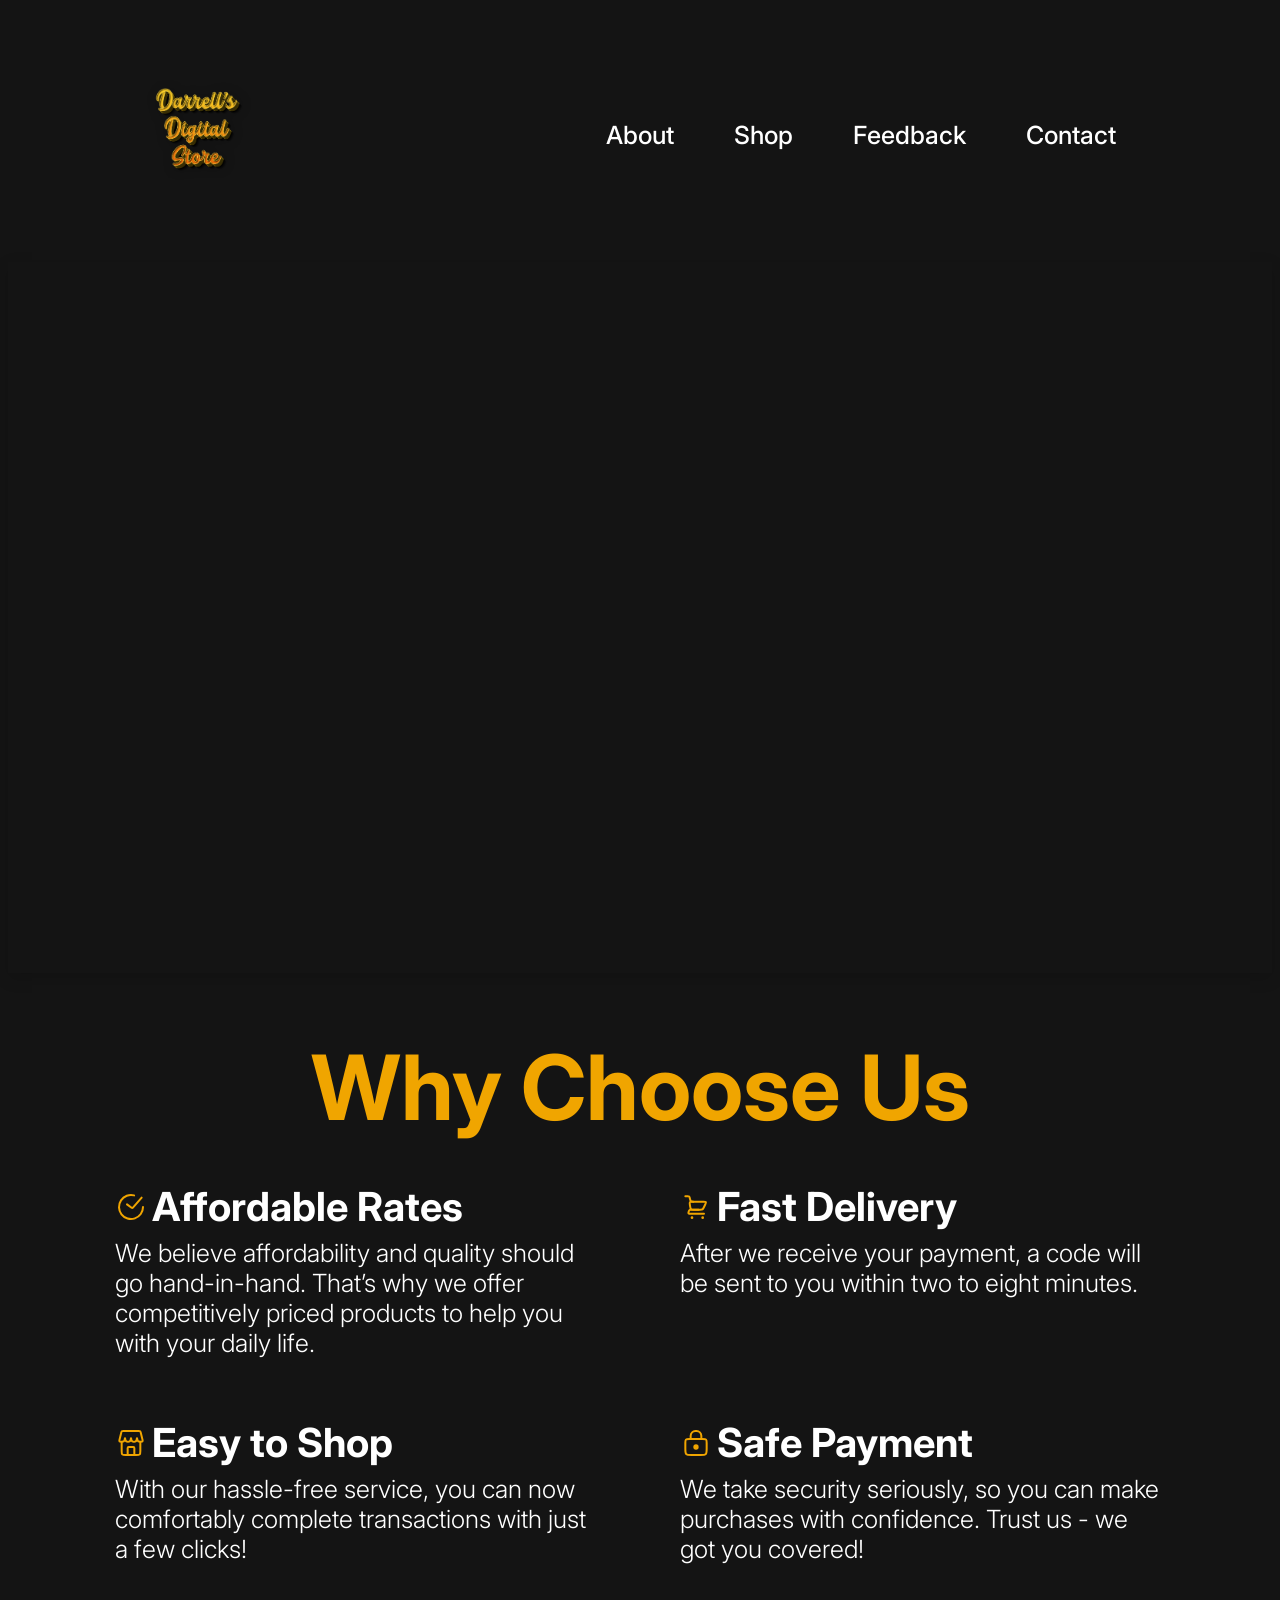
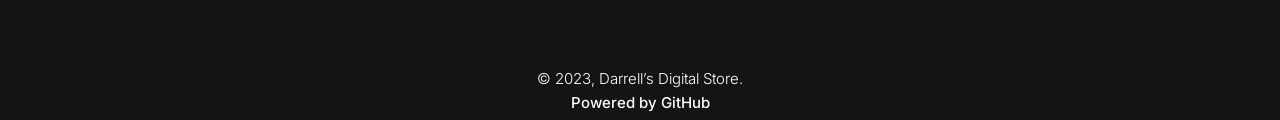
<file: main/index.html>
<!DOCTYPE html>
    <html>

        <head>
            <title>Darrell's Digital Store</title>
            <link rel = "stylesheet" href = "style.css">
            <link rel="icon" type="images/x-icon" href="images/ddslogo.png">
            <link rel="preconnect" href="https://fonts.gstatic.com" crossorigin>
            <link href="https://fonts.googleapis.com/css2?family=Bebas+Neue&family=Inter:wght@300;400;700&family=Roboto:wght@300;400;500;700&display=swap" rel="stylesheet">
        </head>

        <body style = "background-color: #141414;">

            <div class = "navbar"> 
                <a href="/main/website.html">
                    <img class = "logo" src = "images/ddslogo.png">
                </a>
                <div class="button-container">
                    <button class="btn"><a href = "about/about.html">About</a></button>
                    <button class="btn"><a href = "shop/shop.html">Shop</a></button>
                    <button class="btn"><a href = "feedback/feedback.html">Feedback</a></button>
                    <button class="btn"><a href = "contact/contact.html">Contact</a></button>
                </div> 
            </div>
                    
            <div class="video-container">
                <video autoplay muted loop>
                    <source src="videos/dds-video.mp4" type="video/mp4"> 
                    Your browser does not support the video tag.   
                </video>  
            </div>

            <div class="headline-container">
                <h2>
                    Why Choose Us
                </h2>
            </div>

            <div class="grid-container">
                <div class="grid-item">
                    <div class="grid-header"> 
                        <svg width="32" height="32" viewBox="0 0 32 32" fill="none" xmlns="http://www.w3.org/2000/svg">
                            <path d="M12 13.3332L16.5915 16.7767C17.0099 17.0906 17.5996 17.0289 17.944 16.6353L26.6667 6.6665" stroke="#F0A500" stroke-width="2" stroke-linecap="round"/>
                            <path d="M28 16C28 18.5073 27.2146 20.9517 25.7542 22.9897C24.2937 25.0278 22.2315 26.5572 19.8573 27.3632C17.483 28.1691 14.9159 28.2111 12.5166 27.4833C10.1172 26.7554 8.00612 25.2943 6.47976 23.3051C4.9534 21.3159 4.08846 18.8986 4.00642 16.3926C3.92439 13.8867 4.62937 11.4179 6.02236 9.33316C7.41536 7.2484 9.42638 5.65233 11.773 4.76913C14.1196 3.88592 16.6839 3.75995 19.1058 4.40889" stroke="#F0A500" stroke-width="2" stroke-linecap="round"/>
                            </svg>
                            

                        <header>Affordable Rates</header> 
                    </div>
                    <p>We believe affordability and quality should go hand-in-hand. That’s why we offer competitively priced products to help you with your daily life.</p>
                </div>

                <div class="grid-item">
                    <div class="grid-header"> 
                        <svg width="32" height="32" viewBox="0 0 32 32" fill="none" xmlns="http://www.w3.org/2000/svg">
                            <path d="M5.33333 5.3335H7.77178C8.52173 5.3335 8.89671 5.3335 9.16797 5.54529C9.43923 5.75709 9.53017 6.12087 9.71206 6.84842L10.0199 8.07978C10.2759 9.10364 10.4039 9.61557 10.7169 9.97674C10.8866 10.1726 11.0928 10.3336 11.324 10.4507C11.7503 10.6668 12.278 10.6668 13.3333 10.6668V10.6668" stroke="#F0A500" stroke-width="2" stroke-linecap="round"/>
                            <path d="M24 22.6665H10.0679C9.45671 22.6665 9.15112 22.6665 8.93982 22.5607C8.64666 22.414 8.44405 22.1329 8.39754 21.8084C8.36402 21.5745 8.46065 21.2845 8.65392 20.7047V20.7047C8.86804 20.0624 8.97511 19.7412 9.15649 19.4914C9.40793 19.1451 9.76379 18.8886 10.1718 18.7596C10.4661 18.6665 10.8047 18.6665 11.4818 18.6665H18.6667" stroke="#F0A500" stroke-width="2" stroke-linecap="round" stroke-linejoin="round"/>
                            <path d="M20.1945 18.6665H14.0552C12.4368 18.6665 11.6277 18.6665 11.0682 18.1925C10.5087 17.7186 10.3757 16.9204 10.1096 15.3241L9.91553 14.1597C9.64527 12.5382 9.51014 11.7274 9.95949 11.1969C10.4088 10.6665 11.2308 10.6665 12.8747 10.6665H23.4306C24.881 10.6665 25.6062 10.6665 25.8993 11.1408C26.1924 11.615 25.8681 12.2637 25.2195 13.5609L23.7722 16.4554C23.2343 17.5312 22.9654 18.0691 22.4821 18.3678C21.9988 18.6665 21.3973 18.6665 20.1945 18.6665Z" stroke="#F0A500" stroke-width="2" stroke-linecap="round"/>
                            <circle cx="22.6667" cy="26.6668" r="1.33333" fill="#F0A500"/>
                            <circle cx="12" cy="26.6668" r="1.33333" fill="#F0A500"/>
                            </svg>

                        <header> Fast Delivery</header> 
                    </div>
                    <p>After we receive your payment, a code will be sent to you within two to eight minutes.</p>
                </div>
                
                <div class="grid-item">
                    <div class="grid-header"> 
                        <svg width="32" height="32" viewBox="0 0 32 32" fill="none" xmlns="http://www.w3.org/2000/svg">
                            <path d="M19.3334 28V21C19.3334 20.4477 18.8856 20 18.3334 20H13.6667C13.1144 20 12.6667 20.4477 12.6667 21V28" stroke="#F0A500" stroke-width="2" stroke-linecap="round" stroke-linejoin="round"/>
                            <path d="M6.66669 14.6665V23.9998C6.66669 25.8855 6.66669 26.8283 7.25247 27.4141C7.83826 27.9998 8.78107 27.9998 10.6667 27.9998H21.3334C23.219 27.9998 24.1618 27.9998 24.7476 27.4141C25.3334 26.8283 25.3334 25.8855 25.3334 23.9998V14.6665" stroke="#F0A500" stroke-width="2"/>
                            <path d="M6.28793 5.51493C6.46982 4.78737 6.56077 4.42359 6.83203 4.21179C7.10329 4 7.47827 4 8.22822 4H23.7718C24.5217 4 24.8967 4 25.168 4.21179C25.4392 4.42359 25.5302 4.78737 25.7121 5.51493L27.4431 12.4392C27.6681 13.3391 27.7806 13.7891 27.6087 14.1237C27.5511 14.2357 27.473 14.3357 27.3784 14.4187C27.0954 14.6667 26.6254 14.6667 25.6855 14.6667V14.6667C24.4338 14.6667 23.808 14.6667 23.3336 14.3827C23.1463 14.2705 22.9786 14.1284 22.8372 13.9621C22.479 13.5409 22.3775 12.9315 22.1743 11.7128V11.7128C22.1173 11.3706 22.0888 11.1994 22.0321 11.1802C22.0113 11.1732 21.9887 11.1732 21.9679 11.1802C21.9112 11.1994 21.8827 11.3706 21.8257 11.7128L21.7169 12.3651C21.6177 12.9607 21.568 13.2585 21.4568 13.5009C21.2094 14.0399 20.7355 14.4414 20.1631 14.5968C19.9058 14.6667 19.6038 14.6667 19 14.6667V14.6667C18.3962 14.6667 18.0942 14.6667 17.8369 14.5968C17.2645 14.4414 16.7906 14.0399 16.5432 13.5009C16.432 13.2585 16.3823 12.9607 16.2831 12.3651L16.1743 11.7128C16.1173 11.3706 16.0888 11.1994 16.0321 11.1802C16.0113 11.1732 15.9887 11.1732 15.9679 11.1802C15.9112 11.1994 15.8827 11.3706 15.8257 11.7128L15.7169 12.3651C15.6177 12.9607 15.568 13.2585 15.4568 13.5009C15.2094 14.0399 14.7355 14.4414 14.1631 14.5968C13.9058 14.6667 13.6038 14.6667 13 14.6667V14.6667C12.3962 14.6667 12.0942 14.6667 11.8369 14.5968C11.2645 14.4414 10.7906 14.0399 10.5432 13.5009C10.432 13.2585 10.3823 12.9607 10.2831 12.3651L10.1743 11.7128C10.1173 11.3706 10.0888 11.1994 10.0321 11.1802C10.0113 11.1732 9.98872 11.1732 9.9679 11.1802C9.9112 11.1994 9.88269 11.3706 9.82565 11.7128V11.7128C9.62253 12.9315 9.52097 13.5409 9.16283 13.9621C9.02142 14.1284 8.85372 14.2705 8.66639 14.3827C8.192 14.6667 7.56618 14.6667 6.31455 14.6667V14.6667C5.37455 14.6667 4.90456 14.6667 4.62163 14.4187C4.527 14.3357 4.44887 14.2357 4.39135 14.1237C4.21939 13.7891 4.33188 13.3391 4.55687 12.4392L6.28793 5.51493Z" stroke="#F0A500" stroke-width="2"/>
                            </svg>
                            

                        <header> Easy to Shop</header> 
                    </div>
                    <p>With our hassle-free service, you can now comfortably complete transactions with just a few clicks!</p>
                </div>

                <div class="grid-item">
                    <div class="grid-header"> 
                        <svg width="32" height="32" viewBox="0 0 32 32" fill="none" xmlns="http://www.w3.org/2000/svg">
                            <path d="M5.33333 16C5.33333 14.1144 5.33333 13.1716 5.91912 12.5858C6.5049 12 7.44771 12 9.33333 12H22.6667C24.5523 12 25.4951 12 26.0809 12.5858C26.6667 13.1716 26.6667 14.1144 26.6667 16V22C26.6667 24.8284 26.6667 26.2426 25.788 27.1213C24.9093 28 23.4951 28 20.6667 28H11.3333C8.50491 28 7.09069 28 6.21201 27.1213C5.33333 26.2426 5.33333 24.8284 5.33333 22V16Z" stroke="#F0A500" stroke-width="2"/>
                            <path d="M21.3333 10.6667V9.33333C21.3333 9.02382 21.3333 8.86907 21.3265 8.73832C21.1925 6.18273 19.1506 4.14078 16.595 4.00685C16.4643 4 16.3095 4 16 4V4C15.6905 4 15.5357 4 15.405 4.00685C12.8494 4.14078 10.8074 6.18273 10.6735 8.73832C10.6667 8.86907 10.6667 9.02382 10.6667 9.33333V10.6667" stroke="#F0A500" stroke-width="2" stroke-linecap="round"/>
                            <circle cx="16" cy="20.0002" r="2.66667" fill="#F0A500"/>
                            </svg>
                            

                        <header>Safe Payment</header> 
                    </div>
                    <p>We take security seriously, so you can make purchases with confidence. Trust us - we got you covered!</p>
                </div>
            </div>

            <div class="credits">
                <p>© 2023, Darrell’s Digital Store.</p>
                <p style="margin-top: 5px; font-weight: 500;">Powered by GitHub</p>
                

        </body>
    </html>
</file>
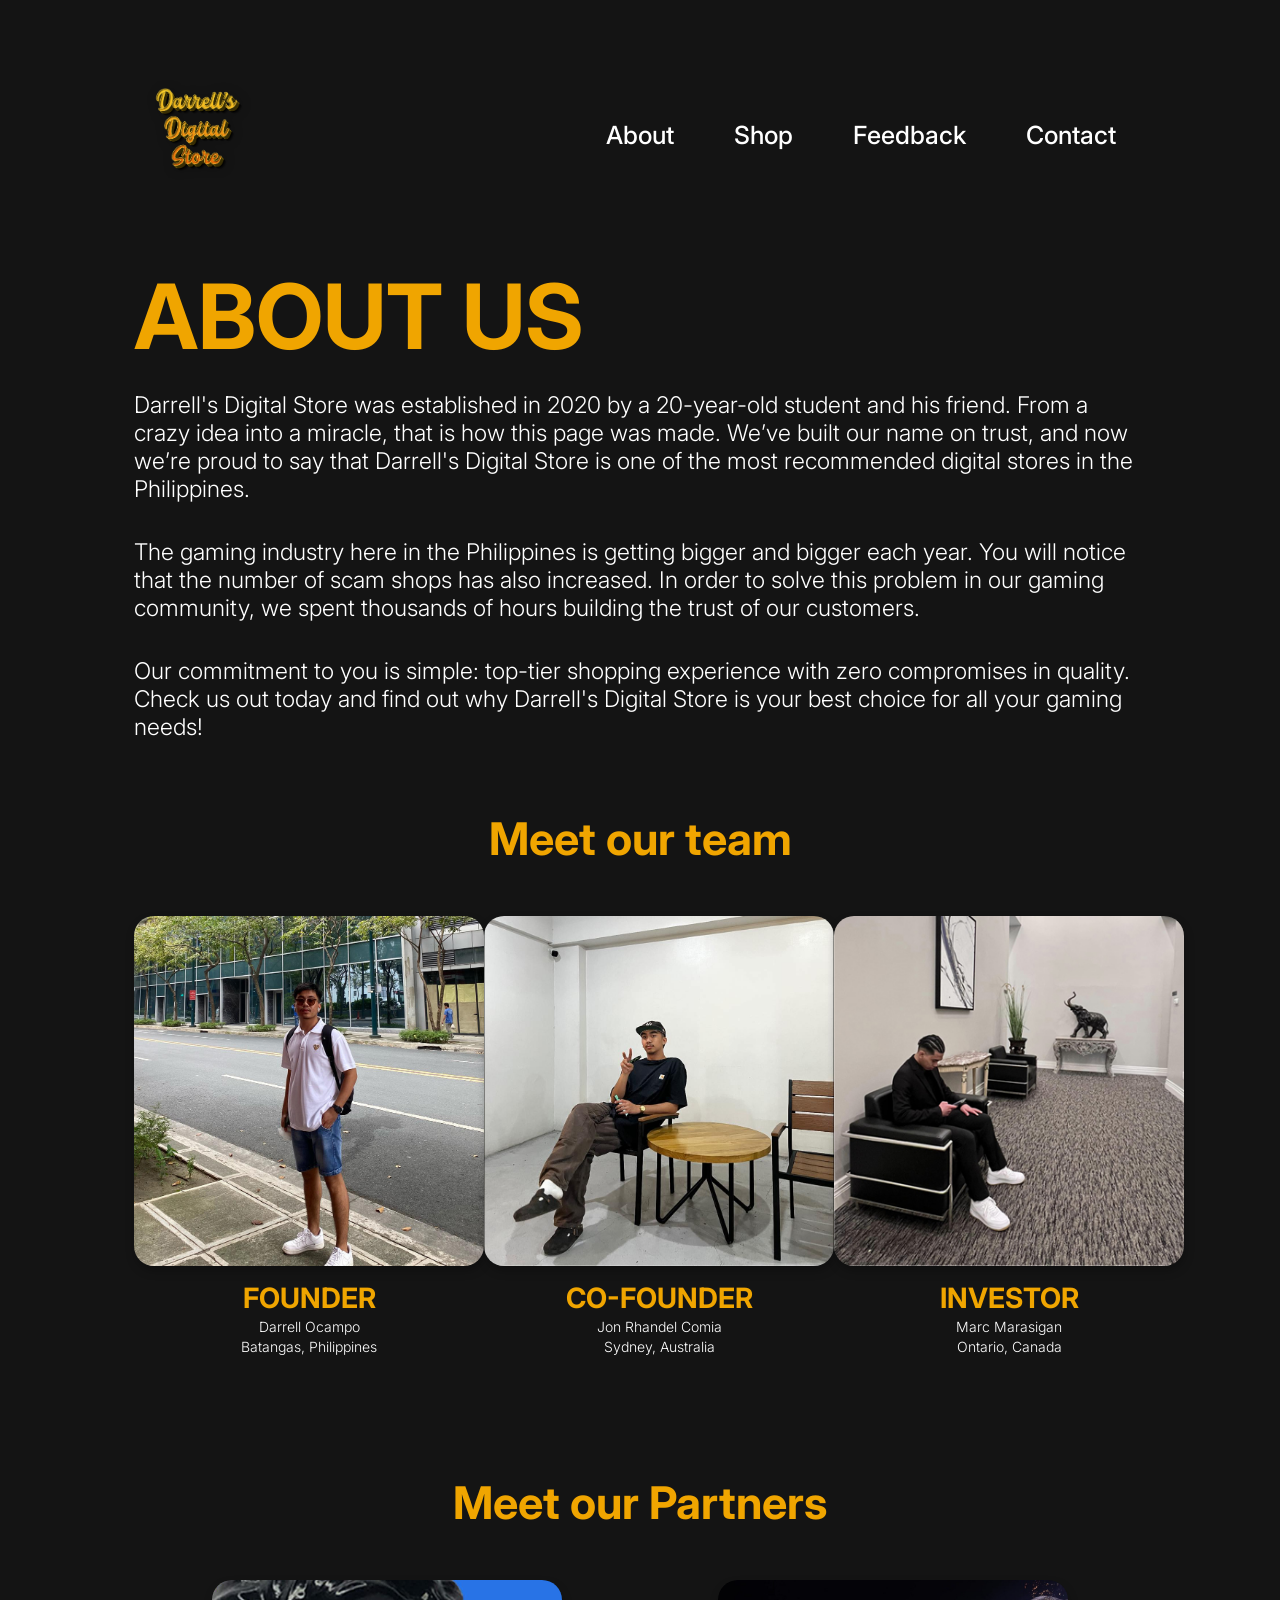
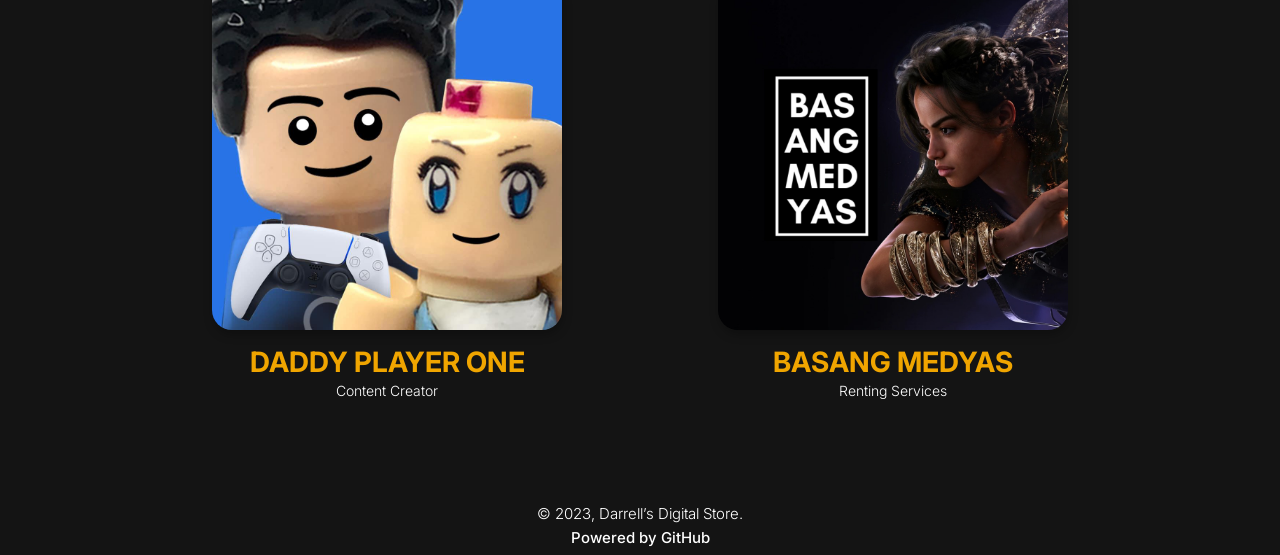
<file: about/about.html>
<!DOCTYPE html>
    <html>

        <head>
            <title>Darrell's Digital Store</title>
            <link rel = "stylesheet" href = "style-about.css">
            <link rel="icon" type="images/x-icon" href="/about/images/ddslogo.png">
            <link rel="preconnect" href="https://fonts.gstatic.com" crossorigin>
            <link href="https://fonts.googleapis.com/css2?family=Bebas+Neue&family=Inter:wght@300;400;700&family=Roboto:wght@300;400;500;700&display=swap" rel="stylesheet">
        </head>
  
        <body style = "background-color: #141414;">

            <div class = "navbar"> 
                <a href="/main/website.html">
                    <img class = "logo" src = "images/ddslogo.png">
                </a>
                <div class="button-container">
                    <button class="btn"><a href = "/about/about.html">About</a></button>
                    <button class="btn"><a href = "/shop/shop.html">Shop</a></button>
                    <button class="btn"><a href = "/feedback/feedback.html">Feedback</a></button>
                    <button class="btn"><a href = "/contact/contact.html">Contact</a></button>
                </div> 
            </div>

            <div class="abt-container">
                <h1>ABOUT US</h1>
                <p>Darrell's Digital Store was established in 2020 by a 20-year-old student and his friend. From a crazy idea into a miracle, that is how this page was made. 
                We’ve built our name on trust, and now we’re proud to say that Darrell's Digital Store is one of the most recommended digital stores in the Philippines.⁣</p>
                <p>The gaming industry here in the Philippines is getting bigger and bigger each year. You will notice that the number of scam shops has also increased. In order 
                to solve this problem in our gaming community, we spent thousands of hours building the trust of our customers. </p>
                <p>
                Our commitment to you is simple: top-tier shopping experience with zero compromises in quality.⁣ Check us out today and find out why Darrell's Digital Store is your best choice for all your gaming needs!</p>
            </div>

            <div class="grid-header">
                <h1>Meet our team</h1>
            </div>
            

            <div class="grid-container">
                
                <div class="items">
                    <img class="pics" src="images/founder-pic.jpg" alt="Founder picture">
                    <p>FOUNDER</p>
                    <p>Darrell Ocampo</p>    
                    <p>Batangas, Philippines</p> 
                </div>
                <div class="items">
                    <img class="pics" src="images/cofounder-pic.jpg" alt="Co-Founder picture">
                    <p>CO-FOUNDER</p>
                    <p>Jon Rhandel Comia</p>                        
                    <p>Sydney, Australia</p>                        
                </div>
                <div class="items">
                    <img class="pics" src="images/investor-pic.jpg" alt="investor">
                    <p>INVESTOR</p>
                    <p>Marc Marasigan</p>                        
                    <p>Ontario, Canada</p>                        
                </div>
            </div>

            <div class="grid-header">
                <h1>Meet our Partners</h1>
            </div>
            

            <div class="grid-container2">
                
                <div class="items">
                    <img class="pics" src="images/dp1.jpg" alt="Founder picture">
                    <p>DADDY PLAYER ONE</p>
                    <p>Content Creator</p>    
                </div>

                <div class="items">
                    <img class="pics" src="images/bm.jpg" alt="Co-Founder picture">
                    <p>BASANG MEDYAS</p>
                    <p>Renting Services</p>                                             
                </div>
            </div>


            <div class="credits">
                <p>© 2023, Darrell’s Digital Store.</p>
                <p style="margin-top: 5px; font-weight: 500;">Powered by GitHub</p>

        </body>
    </html>
</file>
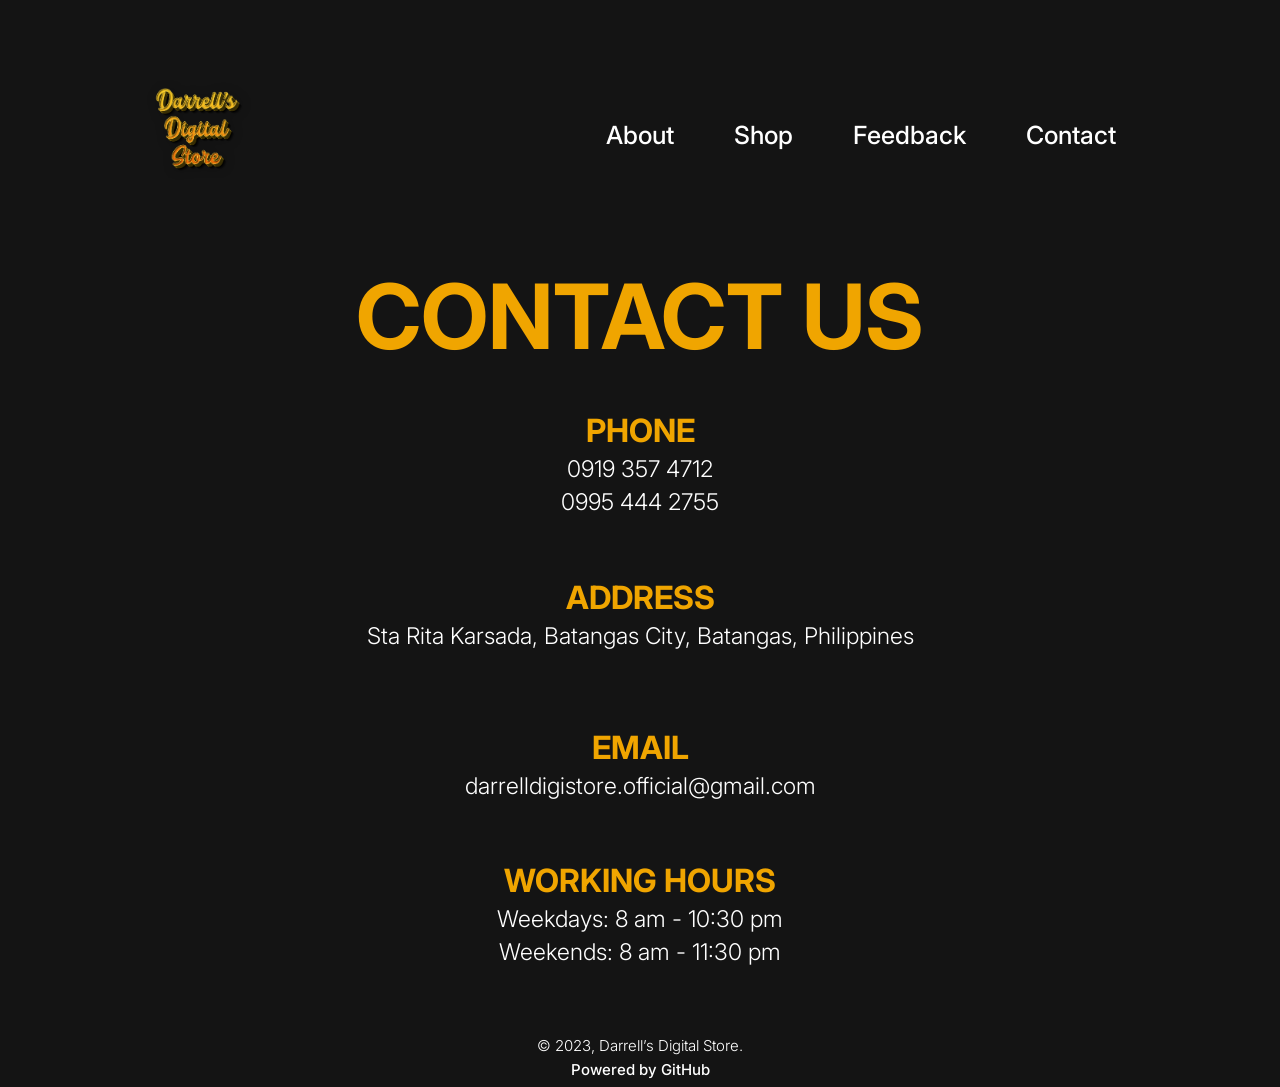
<file: contact/contact.html>
<!DOCTYPE html>
    <html>

        <head>
            <title>Darrell's Digital Store</title>
            <link rel = "stylesheet" href = "contact.css">
            <link rel="icon" type="images/x-icon" href="images/ddslogo.png">
            <link rel="preconnect" href="https://fonts.gstatic.com" crossorigin>
            <link href="https://fonts.googleapis.com/css2?family=Bebas+Neue&family=Inter:wght@300;400;700&family=Roboto:wght@300;400;500;700&display=swap" rel="stylesheet">
        </head>

        <body style = "background-color: #141414;">

            <div class = "navbar"> 
                <a href="/main/website.html">
                    <img class = "logo" src = "images/ddslogo.png">
                </a>
                <div class="button-container">
                    <button class="btn"><a href = "/about/about.html">About</a></button>
                    <button class="btn"><a href = "/shop/shop.html">Shop</a></button>
                    <button class="btn"><a href = "/feedback/feedback.html">Feedback</a></button>
                    <button class="btn"><a href = "/contact/contact.html">Contact</a></button>
                </div> 
            </div>

            <h1>CONTACT US</h1>

            <div class="grid-container">
                <div class="items">
                    <p>PHONE</p>
                    <p>0919 357 4712</p>
                    <p>0995 444 2755</p>
                </div>
                
                <div class="items">
                    <p>ADDRESS</p>
                    <p>Sta Rita Karsada, Batangas City, Batangas, Philippines</p>

                </div>

                <div class="items">
                    <p>EMAIL</p>
                    <p>darrelldigistore.official@gmail.com</p>
                </div>

                <div class="items">
                    <p>WORKING HOURS</p>
                    <p>Weekdays: 8 am - 10:30 pm</p>
                    <p>Weekends: 8 am - 11:30 pm</p>
                </div>
            </div>

            <div class="credits">
                <p>© 2023, Darrell’s Digital Store.</p>
                <p style="margin-top: 5px; font-weight: 500;">Powered by GitHub</p>

        </body>
    </html>
</file>
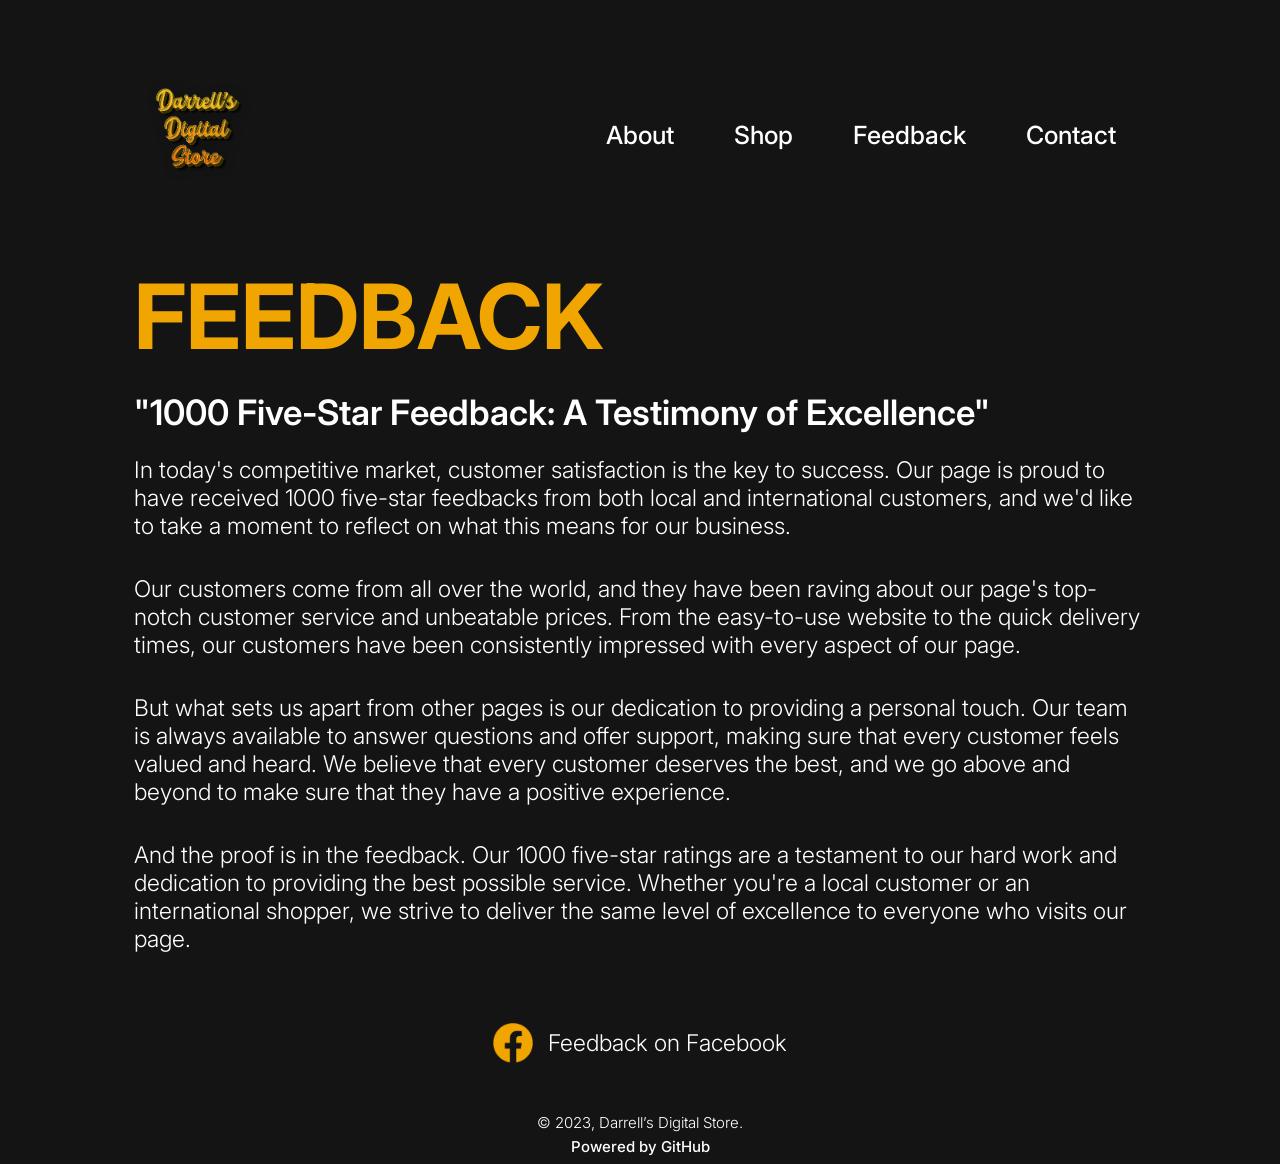
<file: feedback/feedback.html>
<!DOCTYPE html>
    <html>
        <head>
            <title>Darrell's Digital Store</title>
            <link rel = "stylesheet" href = "feedback.css">
            <link rel="icon" type="images/x-icon" href="/feedback/images/ddslogo.png">
            <link rel="preconnect" href="https://fonts.gstatic.com" crossorigin>
            <link href="https://fonts.googleapis.com/css2?family=Bebas+Neue&family=Inter:wght@300;400;700&family=Roboto:wght@300;400;500;700&display=swap" rel="stylesheet">
        </head>
        <body style = "background-color: #141414;">
            <div class = "navbar"> 
                <a href="/main/website.html">
                    <img class = "logo" src = "images/ddslogo.png">
                </a>
                <div class="button-container">
                    <button class="btn"><a href = "/about/about.html">About</a></button>
                    <button class="btn"><a href = "/shop/shop.html">Shop</a></button>
                    <button class="btn"><a href = "/feedback/feedback.html">Feedback</a></button>
                    <button class="btn"><a href = "/contact/contact.html">Contact</a></button>
                </div> 
            </div>
            <div class="body-text">
                <h1>FEEDBACK</h1>

                <h2>"1000 Five-Star Feedback: A Testimony of Excellence"</h2>
                <div>
                    <p>
                        In today's competitive market, customer satisfaction is the key to success. Our page is proud 
                        to have received 1000 five-star feedbacks from both local and international customers, and 
                        we'd like to take a moment to reflect on what this means for our business.
                    </p>
                    <p>
                        Our customers come from all over the world, and they have been raving about our page's top-notch 
                        customer service and unbeatable prices. From the easy-to-use website to the quick delivery 
                        times, our customers have been consistently impressed with every aspect of our page.
                    </p>
                    <p>
                        But what sets us apart from other pages is our dedication to providing a personal touch. Our team is always available to answer questions and offer support, making sure that every customer feels valued and heard. We believe that 
                        every customer deserves the best, and we go above and beyond to make sure that they have a positive experience.
                    </p>     
                    <p>
                        And the proof is in the feedback. Our 1000 five-star ratings are a testament to our hard work and dedication to providing the best possible service. Whether you're a local customer or an international shopper, we strive to deliver 
                        the same level of excellence to everyone who visits our page.
                    </p>
                </div>
            </div>
            <div class="feedback-container">
                <img class = "fbicon" src = "images/fb.png">
                <p>Feedback on Facebook</p>
            </div>

            <div class="credits">
                <p>© 2023, Darrell’s Digital Store.</p>
                <p style="margin-top: 5px; font-weight: 500;">Powered by GitHub</p>
        </body>
    </html>
</file>
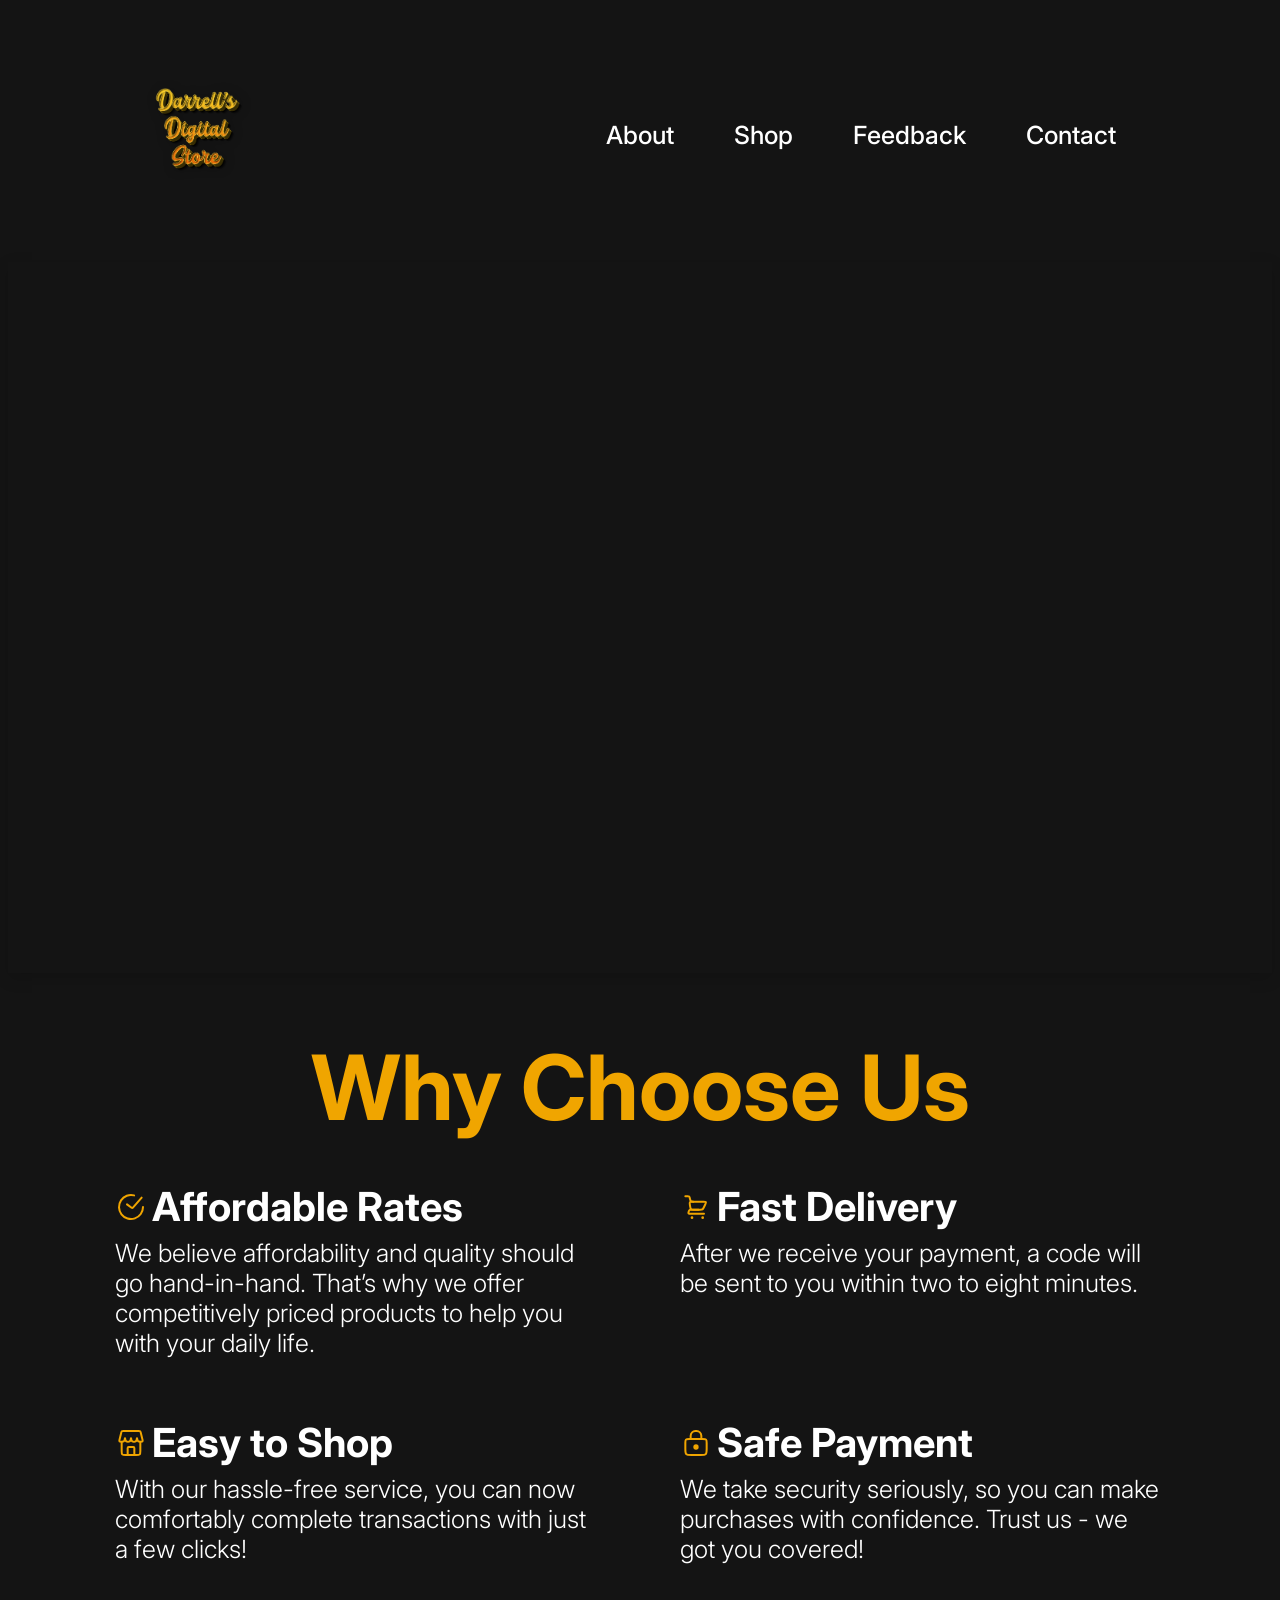
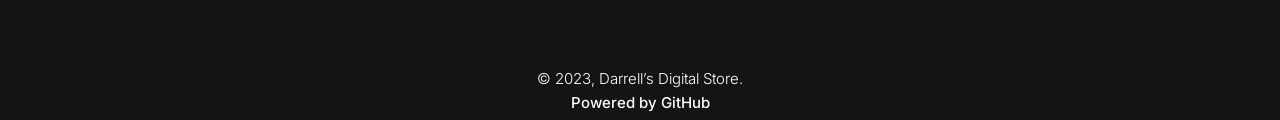
<file: main/website.html>
<!DOCTYPE html>
    <html>

        <head>
            <title>Darrell's Digital Store</title>
            <link rel = "stylesheet" href = "style.css">
            <link rel="icon" type="images/x-icon" href="images/ddslogo.png">
            <link rel="preconnect" href="https://fonts.gstatic.com" crossorigin>
            <link href="https://fonts.googleapis.com/css2?family=Bebas+Neue&family=Inter:wght@300;400;700&family=Roboto:wght@300;400;500;700&display=swap" rel="stylesheet">
        </head>

        <body style = "background-color: #141414;">

            <div class = "navbar"> 
                <a href="/main/website.html">
                    <img class = "logo" src = "images/ddslogo.png">
                </a>
                <div class="button-container">
                    <button class="btn"><a href = "/about/about.html">About</a></button>
                    <button class="btn"><a href = "/shop/shop.html">Shop</a></button>
                    <button class="btn"><a href = "/feedback/feedback.html">Feedback</a></button>
                    <button class="btn"><a href = "/contact/contact.html">Contact</a></button>
                </div> 
            </div>
                    
            <div class="video-container">
                <video autoplay muted loop>
                    <source src="videos/dds-video.mp4" type="video/mp4"> 
                    Your browser does not support the video tag.   
                </video>  
            </div>

            <div class="headline-container">
                <h2>
                    Why Choose Us
                </h2>
            </div>

            <div class="grid-container">
                <div class="grid-item">
                    <div class="grid-header"> 
                        <svg width="32" height="32" viewBox="0 0 32 32" fill="none" xmlns="http://www.w3.org/2000/svg">
                            <path d="M12 13.3332L16.5915 16.7767C17.0099 17.0906 17.5996 17.0289 17.944 16.6353L26.6667 6.6665" stroke="#F0A500" stroke-width="2" stroke-linecap="round"/>
                            <path d="M28 16C28 18.5073 27.2146 20.9517 25.7542 22.9897C24.2937 25.0278 22.2315 26.5572 19.8573 27.3632C17.483 28.1691 14.9159 28.2111 12.5166 27.4833C10.1172 26.7554 8.00612 25.2943 6.47976 23.3051C4.9534 21.3159 4.08846 18.8986 4.00642 16.3926C3.92439 13.8867 4.62937 11.4179 6.02236 9.33316C7.41536 7.2484 9.42638 5.65233 11.773 4.76913C14.1196 3.88592 16.6839 3.75995 19.1058 4.40889" stroke="#F0A500" stroke-width="2" stroke-linecap="round"/>
                            </svg>
                            

                        <header>Affordable Rates</header> 
                    </div>
                    <p>We believe affordability and quality should go hand-in-hand. That’s why we offer competitively priced products to help you with your daily life.</p>
                </div>

                <div class="grid-item">
                    <div class="grid-header"> 
                        <svg width="32" height="32" viewBox="0 0 32 32" fill="none" xmlns="http://www.w3.org/2000/svg">
                            <path d="M5.33333 5.3335H7.77178C8.52173 5.3335 8.89671 5.3335 9.16797 5.54529C9.43923 5.75709 9.53017 6.12087 9.71206 6.84842L10.0199 8.07978C10.2759 9.10364 10.4039 9.61557 10.7169 9.97674C10.8866 10.1726 11.0928 10.3336 11.324 10.4507C11.7503 10.6668 12.278 10.6668 13.3333 10.6668V10.6668" stroke="#F0A500" stroke-width="2" stroke-linecap="round"/>
                            <path d="M24 22.6665H10.0679C9.45671 22.6665 9.15112 22.6665 8.93982 22.5607C8.64666 22.414 8.44405 22.1329 8.39754 21.8084C8.36402 21.5745 8.46065 21.2845 8.65392 20.7047V20.7047C8.86804 20.0624 8.97511 19.7412 9.15649 19.4914C9.40793 19.1451 9.76379 18.8886 10.1718 18.7596C10.4661 18.6665 10.8047 18.6665 11.4818 18.6665H18.6667" stroke="#F0A500" stroke-width="2" stroke-linecap="round" stroke-linejoin="round"/>
                            <path d="M20.1945 18.6665H14.0552C12.4368 18.6665 11.6277 18.6665 11.0682 18.1925C10.5087 17.7186 10.3757 16.9204 10.1096 15.3241L9.91553 14.1597C9.64527 12.5382 9.51014 11.7274 9.95949 11.1969C10.4088 10.6665 11.2308 10.6665 12.8747 10.6665H23.4306C24.881 10.6665 25.6062 10.6665 25.8993 11.1408C26.1924 11.615 25.8681 12.2637 25.2195 13.5609L23.7722 16.4554C23.2343 17.5312 22.9654 18.0691 22.4821 18.3678C21.9988 18.6665 21.3973 18.6665 20.1945 18.6665Z" stroke="#F0A500" stroke-width="2" stroke-linecap="round"/>
                            <circle cx="22.6667" cy="26.6668" r="1.33333" fill="#F0A500"/>
                            <circle cx="12" cy="26.6668" r="1.33333" fill="#F0A500"/>
                            </svg>

                        <header> Fast Delivery</header> 
                    </div>
                    <p>After we receive your payment, a code will be sent to you within two to eight minutes.</p>
                </div>
                
                <div class="grid-item">
                    <div class="grid-header"> 
                        <svg width="32" height="32" viewBox="0 0 32 32" fill="none" xmlns="http://www.w3.org/2000/svg">
                            <path d="M19.3334 28V21C19.3334 20.4477 18.8856 20 18.3334 20H13.6667C13.1144 20 12.6667 20.4477 12.6667 21V28" stroke="#F0A500" stroke-width="2" stroke-linecap="round" stroke-linejoin="round"/>
                            <path d="M6.66669 14.6665V23.9998C6.66669 25.8855 6.66669 26.8283 7.25247 27.4141C7.83826 27.9998 8.78107 27.9998 10.6667 27.9998H21.3334C23.219 27.9998 24.1618 27.9998 24.7476 27.4141C25.3334 26.8283 25.3334 25.8855 25.3334 23.9998V14.6665" stroke="#F0A500" stroke-width="2"/>
                            <path d="M6.28793 5.51493C6.46982 4.78737 6.56077 4.42359 6.83203 4.21179C7.10329 4 7.47827 4 8.22822 4H23.7718C24.5217 4 24.8967 4 25.168 4.21179C25.4392 4.42359 25.5302 4.78737 25.7121 5.51493L27.4431 12.4392C27.6681 13.3391 27.7806 13.7891 27.6087 14.1237C27.5511 14.2357 27.473 14.3357 27.3784 14.4187C27.0954 14.6667 26.6254 14.6667 25.6855 14.6667V14.6667C24.4338 14.6667 23.808 14.6667 23.3336 14.3827C23.1463 14.2705 22.9786 14.1284 22.8372 13.9621C22.479 13.5409 22.3775 12.9315 22.1743 11.7128V11.7128C22.1173 11.3706 22.0888 11.1994 22.0321 11.1802C22.0113 11.1732 21.9887 11.1732 21.9679 11.1802C21.9112 11.1994 21.8827 11.3706 21.8257 11.7128L21.7169 12.3651C21.6177 12.9607 21.568 13.2585 21.4568 13.5009C21.2094 14.0399 20.7355 14.4414 20.1631 14.5968C19.9058 14.6667 19.6038 14.6667 19 14.6667V14.6667C18.3962 14.6667 18.0942 14.6667 17.8369 14.5968C17.2645 14.4414 16.7906 14.0399 16.5432 13.5009C16.432 13.2585 16.3823 12.9607 16.2831 12.3651L16.1743 11.7128C16.1173 11.3706 16.0888 11.1994 16.0321 11.1802C16.0113 11.1732 15.9887 11.1732 15.9679 11.1802C15.9112 11.1994 15.8827 11.3706 15.8257 11.7128L15.7169 12.3651C15.6177 12.9607 15.568 13.2585 15.4568 13.5009C15.2094 14.0399 14.7355 14.4414 14.1631 14.5968C13.9058 14.6667 13.6038 14.6667 13 14.6667V14.6667C12.3962 14.6667 12.0942 14.6667 11.8369 14.5968C11.2645 14.4414 10.7906 14.0399 10.5432 13.5009C10.432 13.2585 10.3823 12.9607 10.2831 12.3651L10.1743 11.7128C10.1173 11.3706 10.0888 11.1994 10.0321 11.1802C10.0113 11.1732 9.98872 11.1732 9.9679 11.1802C9.9112 11.1994 9.88269 11.3706 9.82565 11.7128V11.7128C9.62253 12.9315 9.52097 13.5409 9.16283 13.9621C9.02142 14.1284 8.85372 14.2705 8.66639 14.3827C8.192 14.6667 7.56618 14.6667 6.31455 14.6667V14.6667C5.37455 14.6667 4.90456 14.6667 4.62163 14.4187C4.527 14.3357 4.44887 14.2357 4.39135 14.1237C4.21939 13.7891 4.33188 13.3391 4.55687 12.4392L6.28793 5.51493Z" stroke="#F0A500" stroke-width="2"/>
                            </svg>
                            

                        <header> Easy to Shop</header> 
                    </div>
                    <p>With our hassle-free service, you can now comfortably complete transactions with just a few clicks!</p>
                </div>

                <div class="grid-item">
                    <div class="grid-header"> 
                        <svg width="32" height="32" viewBox="0 0 32 32" fill="none" xmlns="http://www.w3.org/2000/svg">
                            <path d="M5.33333 16C5.33333 14.1144 5.33333 13.1716 5.91912 12.5858C6.5049 12 7.44771 12 9.33333 12H22.6667C24.5523 12 25.4951 12 26.0809 12.5858C26.6667 13.1716 26.6667 14.1144 26.6667 16V22C26.6667 24.8284 26.6667 26.2426 25.788 27.1213C24.9093 28 23.4951 28 20.6667 28H11.3333C8.50491 28 7.09069 28 6.21201 27.1213C5.33333 26.2426 5.33333 24.8284 5.33333 22V16Z" stroke="#F0A500" stroke-width="2"/>
                            <path d="M21.3333 10.6667V9.33333C21.3333 9.02382 21.3333 8.86907 21.3265 8.73832C21.1925 6.18273 19.1506 4.14078 16.595 4.00685C16.4643 4 16.3095 4 16 4V4C15.6905 4 15.5357 4 15.405 4.00685C12.8494 4.14078 10.8074 6.18273 10.6735 8.73832C10.6667 8.86907 10.6667 9.02382 10.6667 9.33333V10.6667" stroke="#F0A500" stroke-width="2" stroke-linecap="round"/>
                            <circle cx="16" cy="20.0002" r="2.66667" fill="#F0A500"/>
                            </svg>
                            

                        <header>Safe Payment</header> 
                    </div>
                    <p>We take security seriously, so you can make purchases with confidence. Trust us - we got you covered!</p>
                </div>
            </div>

            <div class="credits">
                <p>© 2023, Darrell’s Digital Store.</p>
                <p style="margin-top: 5px; font-weight: 500;">Powered by GitHub</p>
                

        </body>
    </html>
</file>
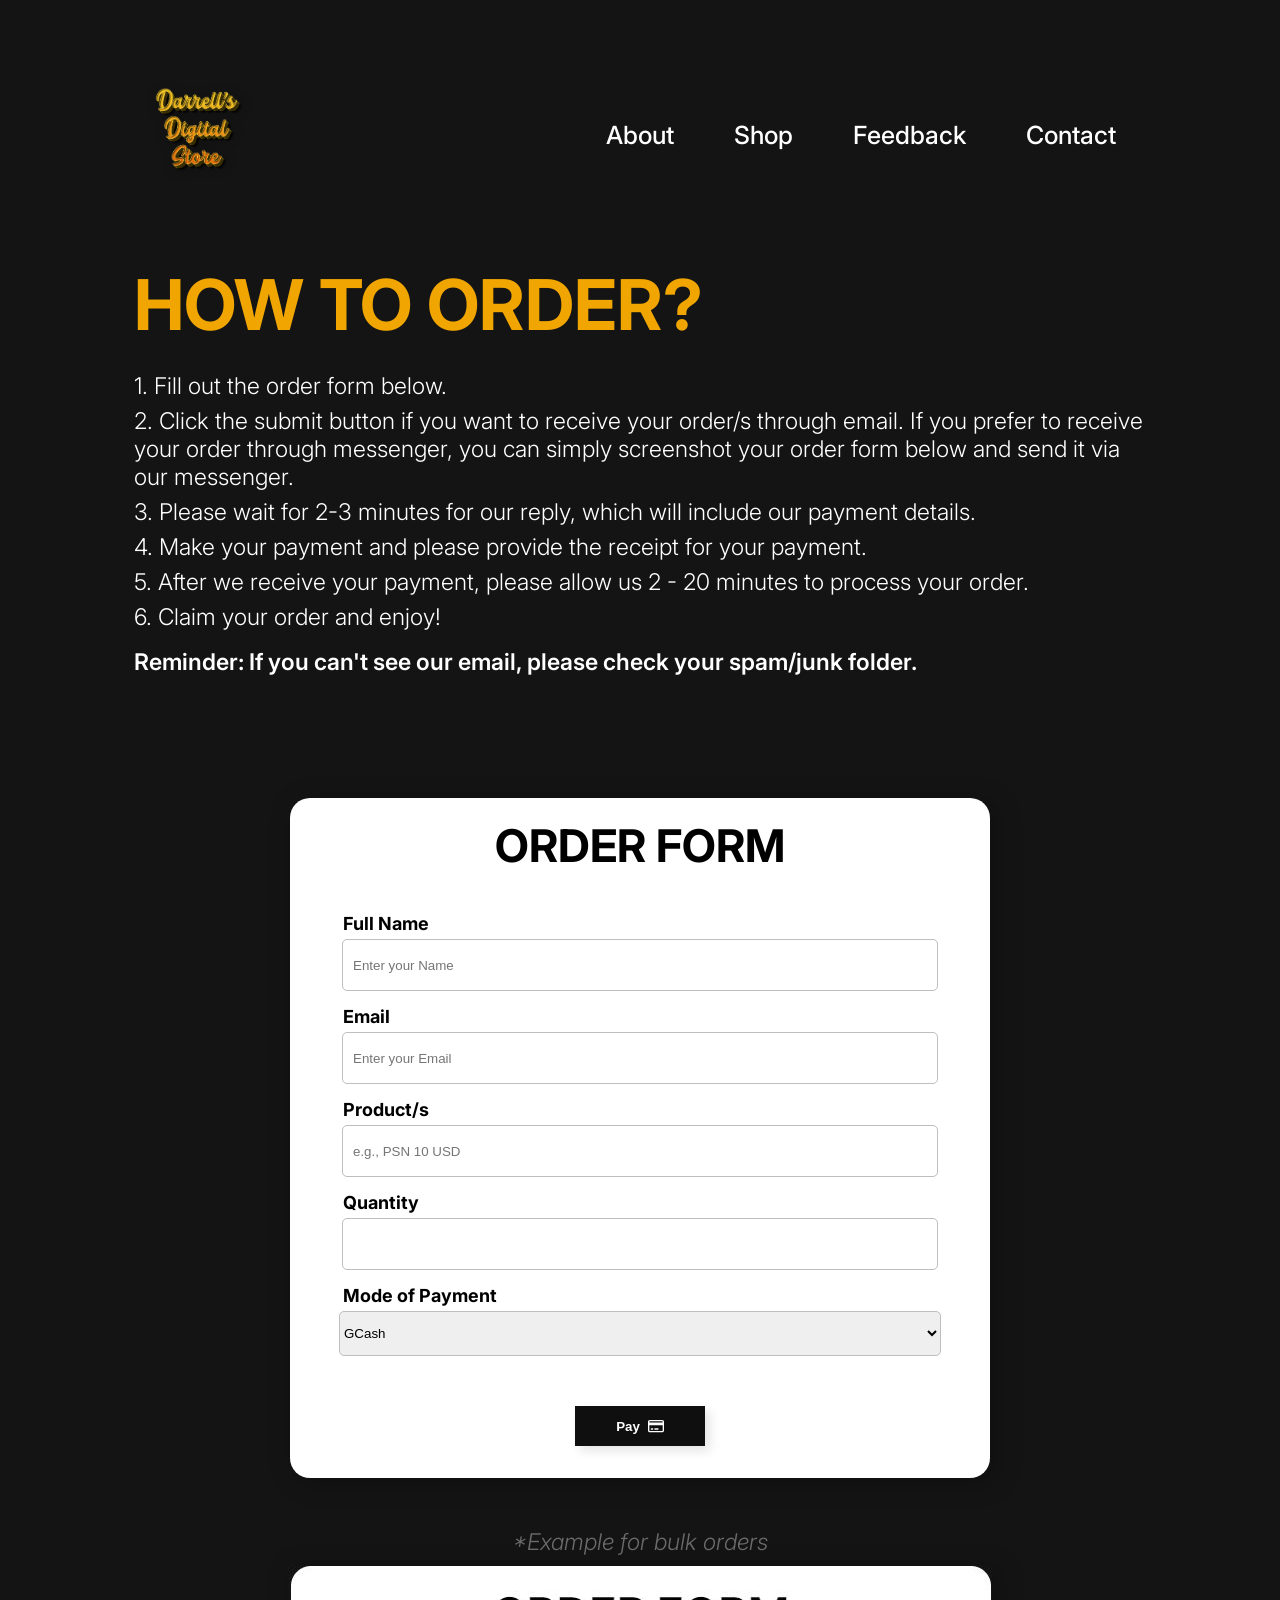
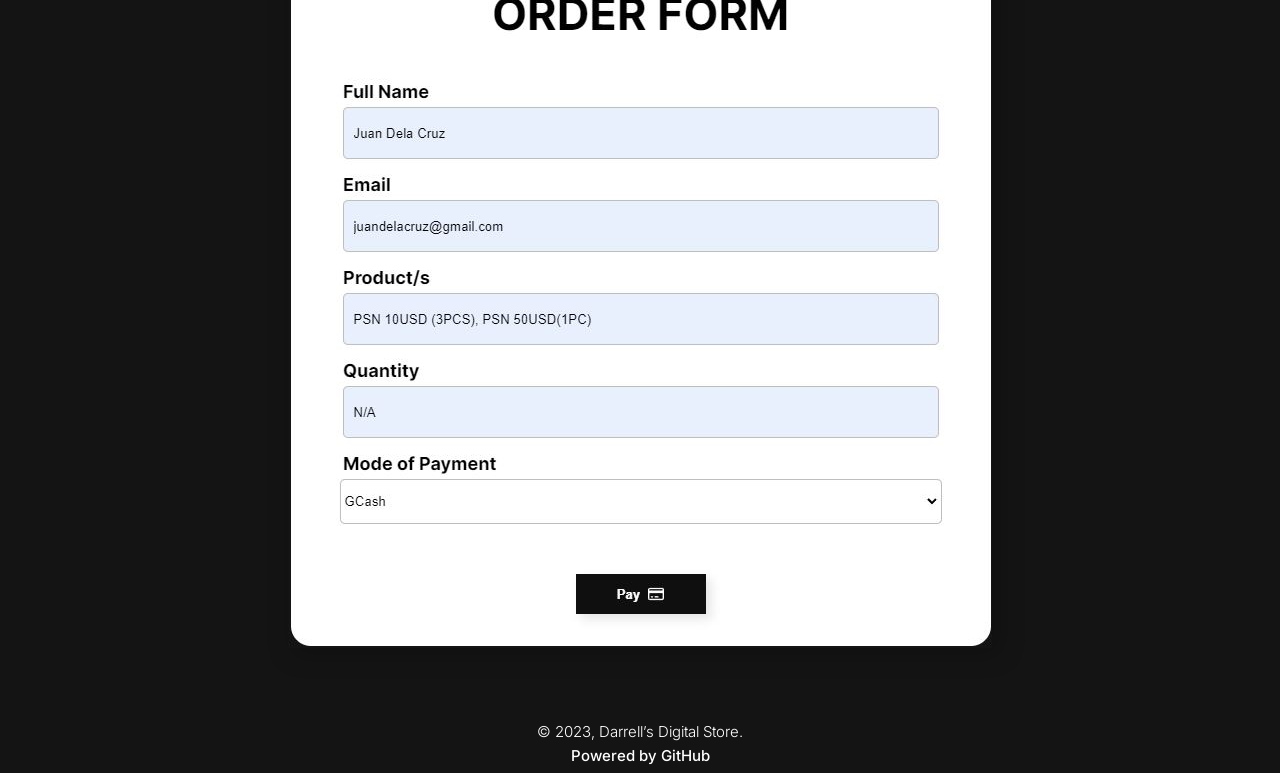
<file: orderForm/order.html>
<!DOCTYPE html>
    <html>

        <head>
            <title>Darrell's Digital Store</title>
            <link rel = "stylesheet" href = "order.css">
            <link rel="icon" type="images/x-icon" href="images/ddslogo.png">
            <link rel="preconnect" href="https://fonts.gstatic.com" crossorigin>
            <link href="https://fonts.googleapis.com/css2?family=Bebas+Neue&family=Inter:wght@300;400;700&family=Roboto:wght@300;400;500;700&display=swap" rel="stylesheet">
        </head>
  
        <body style = "background-color: #141414;">

            <div class = "navbar"> 
                <a href="/main/website.html">
                    <img class = "logo" src = "images/ddslogo.png">
                </a>
                <div class="button-container">
                    <button class="btn"><a href = "/about/about.html">About</a></button>
                    <button class="btn"><a href = "/shop/shop.html">Shop</a></button>
                    <button class="btn"><a href = "/feedback/feedback.html">Feedback</a></button>
                    <button class="btn"><a href = "/contact/contact.html">Contact</a></button>
                </div> 
            </div>

            <h1>HOW TO ORDER?</h1>
            
            <div class="steps">
                <p>
                    1. Fill out the order form below.
                </p>
                <p>
                    2. Click the submit button if you want to receive your order/s through email. If you prefer to receive your order through messenger, 
                    you can simply screenshot your order form below and send it via our messenger.
                </p>
                <p>
                    3. Please wait for 2-3 minutes for our reply, which will include our payment details.
                </p>
                <p>
                    4. Make your payment and please provide the receipt for your payment.
                </p>
                <p>
                    5. After we receive your payment, please allow us 2 - 20 minutes to process your order.
                </p>
                <p>
                    6. Claim your order and enjoy!
                </p>
                <p style="padding-top: 10px; font-weight: 600;">Reminder: If you can't see our email, please check your spam/junk folder.</p>
            </div>

            <div class="order-container">
                <div class="head">
                    <h2>ORDER FORM</h2>
                </div>
             

                <div class="order-form">
                    <form action="https://formsubmit.co/darrelldigistore.official@gmail.com" method="POST">
                        <label>Full Name</label>
                        <input type="text" name="Name" placeholder="Enter your Name" required>

                        <label>Email</label>
                        <input type="email" name="Email" placeholder="Enter your Email" required>

                        <label>Product/s</label>
                        <input type="text" name="Product/s" placeholder="e.g., PSN 10 USD" required>

                        <label>Quantity</label>
                        <input type="text" name="Quantity" placeholder="" required>

                        <label>Mode of Payment</label>
                        <select name="MoP">
                            <option>GCash</option>
                            <option>MAYA</option>
                            <option>GRAB</option>
                            <option>UnionBank</option>
                            <option>BPI</option>
                            <option>MetroBank</option>
                            <option>SeaBANK</option>
                            <option>7-11</option>
                            <option>Ministop</option>
                            <option>LBC</option>
                            <option>Palawan Pawnshop</option>
                        </select>

                        <button type="submit" class="Btn-pay">
                            Pay
                            <svg class="svgIcon" viewBox="0 0 576 512"><path d="M512 80c8.8 0 16 7.2 16 16v32H48V96c0-8.8 7.2-16 16-16H512zm16 144V416c0 8.8-7.2 16-16 16H64c-8.8 0-16-7.2-16-16V224H528zM64 32C28.7 32 0 60.7 0 96V416c0 35.3 28.7 64 64 64H512c35.3 0 64-28.7 64-64V96c0-35.3-28.7-64-64-64H64zm56 304c-13.3 0-24 10.7-24 24s10.7 24 24 24h48c13.3 0 24-10.7 24-24s-10.7-24-24-24H120zm128 0c-13.3 0-24 10.7-24 24s10.7 24 24 24H360c13.3 0 24-10.7 24-24s-10.7-24-24-24H248z"></path></svg>
                        </button>
                    </form>
                </div>
            </div>

            <div class="bulk-container">
                <p>*Example for bulk orders</p>
                <img src="/orderForm/images/bulk.JPG">
            </div>

            <div class="credits">
                <p>© 2023, Darrell’s Digital Store.</p>
                <p style="margin-top: 5px; font-weight: 500;">Powered by GitHub</p>
            </div>




        </body>
    </html>
</file>
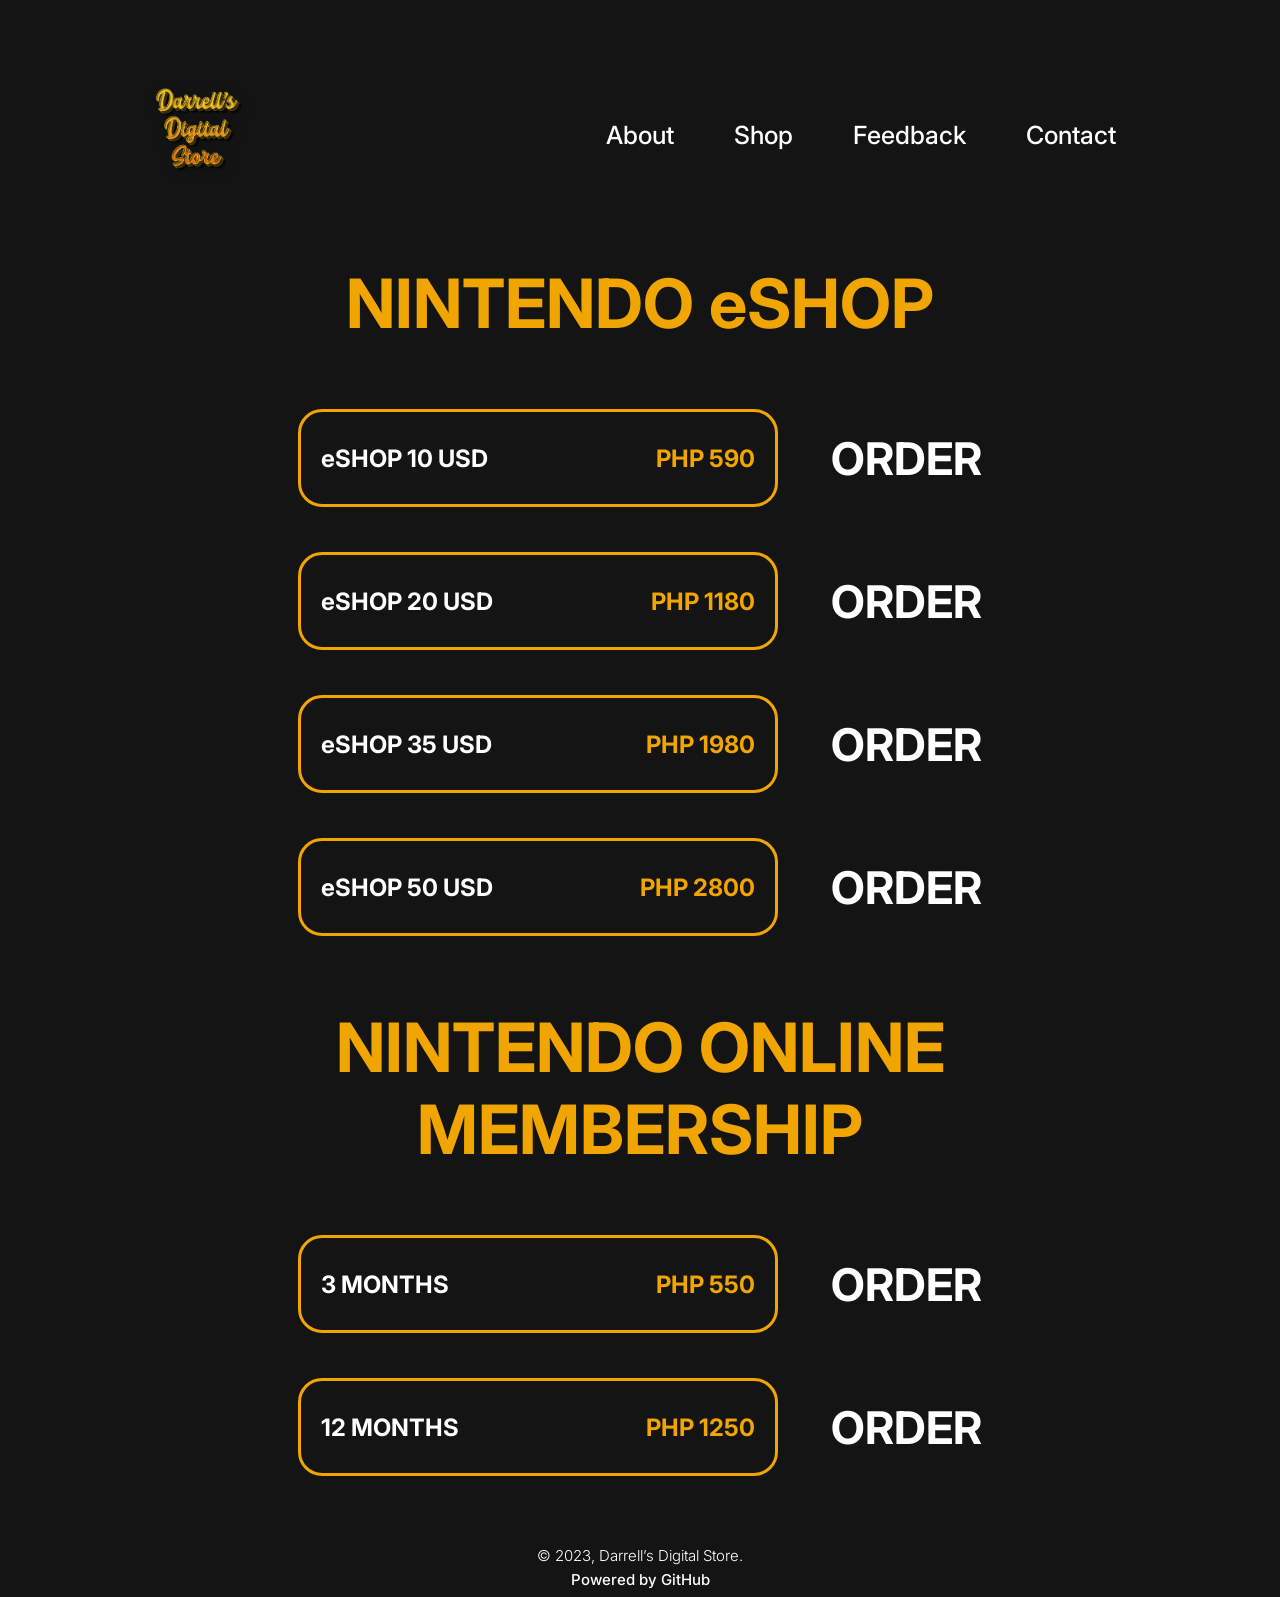
<file: shop/eshop.html>
<!DOCTYPE html>
    <html>

        <head>
            <title>Darrell's Digital Store</title>
            <link rel = "stylesheet" href = "eshop.css">
            <link rel="icon" type="images/x-icon" href="/shop/giftcard/us/images/ddslogo.png">
            <link rel="preconnect" href="https://fonts.gstatic.com" crossorigin>
            <link href="https://fonts.googleapis.com/css2?family=Bebas+Neue&family=Inter:wght@300;400;700&family=Roboto:wght@300;400;500;700&display=swap" rel="stylesheet">
        </head>
  
        <body style = "background-color: #141414;">

            <div class = "navbar"> 
                <a href="/main/website.html">
                    <img class = "logo" src = "images/ddslogo.png">
                </a>
                <div class="button-container">
                    <button class="btn"><a href = "/about/about.html">About</a></button>
                    <button class="btn"><a href = "/shop/shop.html">Shop</a></button>
                    <button class="btn"><a href = "/feedback/feedback.html">Feedback</a></button>
                    <button class="btn"><a href = "/contact/contact.html">Contact</a></button>
                </div> 
            </div>

            <h1>NINTENDO eSHOP</h1>

            <div class="eshop-container">
                <div class="container">
                    <div class="item">
                        <p>eSHOP 10 USD</p>
                        <p>PHP 590</p>
                    </div>

                    <a href="/orderForm/order.html">
                        <p>ORDER</p>
                    </a>
                    
                </div>

                <div class="container">
                    <div class="item">
                        <p>eSHOP 20 USD</p>
                        <p>PHP 1180</p>
                    </div>

                    <a href="/orderForm/order.html">
                        <p>ORDER</p>
                    </a>
                    
                </div>

                <div class="container">
                    <div class="item">
                        <p>eSHOP 35 USD</p>
                        <p>PHP 1980</p>
                    </div>

                    <a href="/orderForm/order.html">
                        <p>ORDER</p>
                    </a>
                    
                </div>

                <div class="container">
                    <div class="item">
                        <p>eSHOP 50 USD</p>
                        <p>PHP 2800</p>
                    </div>
                    <a href="/orderForm/order.html">
                        <p>ORDER</p>
                    </a>
                </div>
            </div>

            <h1>NINTENDO ONLINE MEMBERSHIP</h1>

            <div class="psplus-container">
                <div class="container">
                    <div class="item">
                        <p>3 MONTHS</p>
                        <p>PHP 550</p>
                    </div>

                    <a href="/orderForm/order.html">
                        <p>ORDER</p>
                    </a>
                    
                </div>

                <!-- OUT OF STOCK
                    <div class="container">
                    <div class="item">
                        <p>3 MONTHS</p>
                        <p>PHP 1075</p>
                    </div>
                    
                    <a href="/orderForm/order.html">
                        <p>ORDER</p>
                    </a>
                </div>
                -->

                <div class="container">
                    <div class="item">
                        <p>12 MONTHS</p>
                        <p>PHP 1250</p>
                    </div>
                    <a href="/orderForm/order.html">
                        <p>ORDER</p>
                    </a>
                </div>
            </div>

            <div class="credits">
                
                <p>© 2023, Darrell’s Digital Store.</p>
                <p style="margin-top: 5px; font-weight: 500;">Powered by GitHub</p>
                
            </div>

        </body>
    </html>
</file>
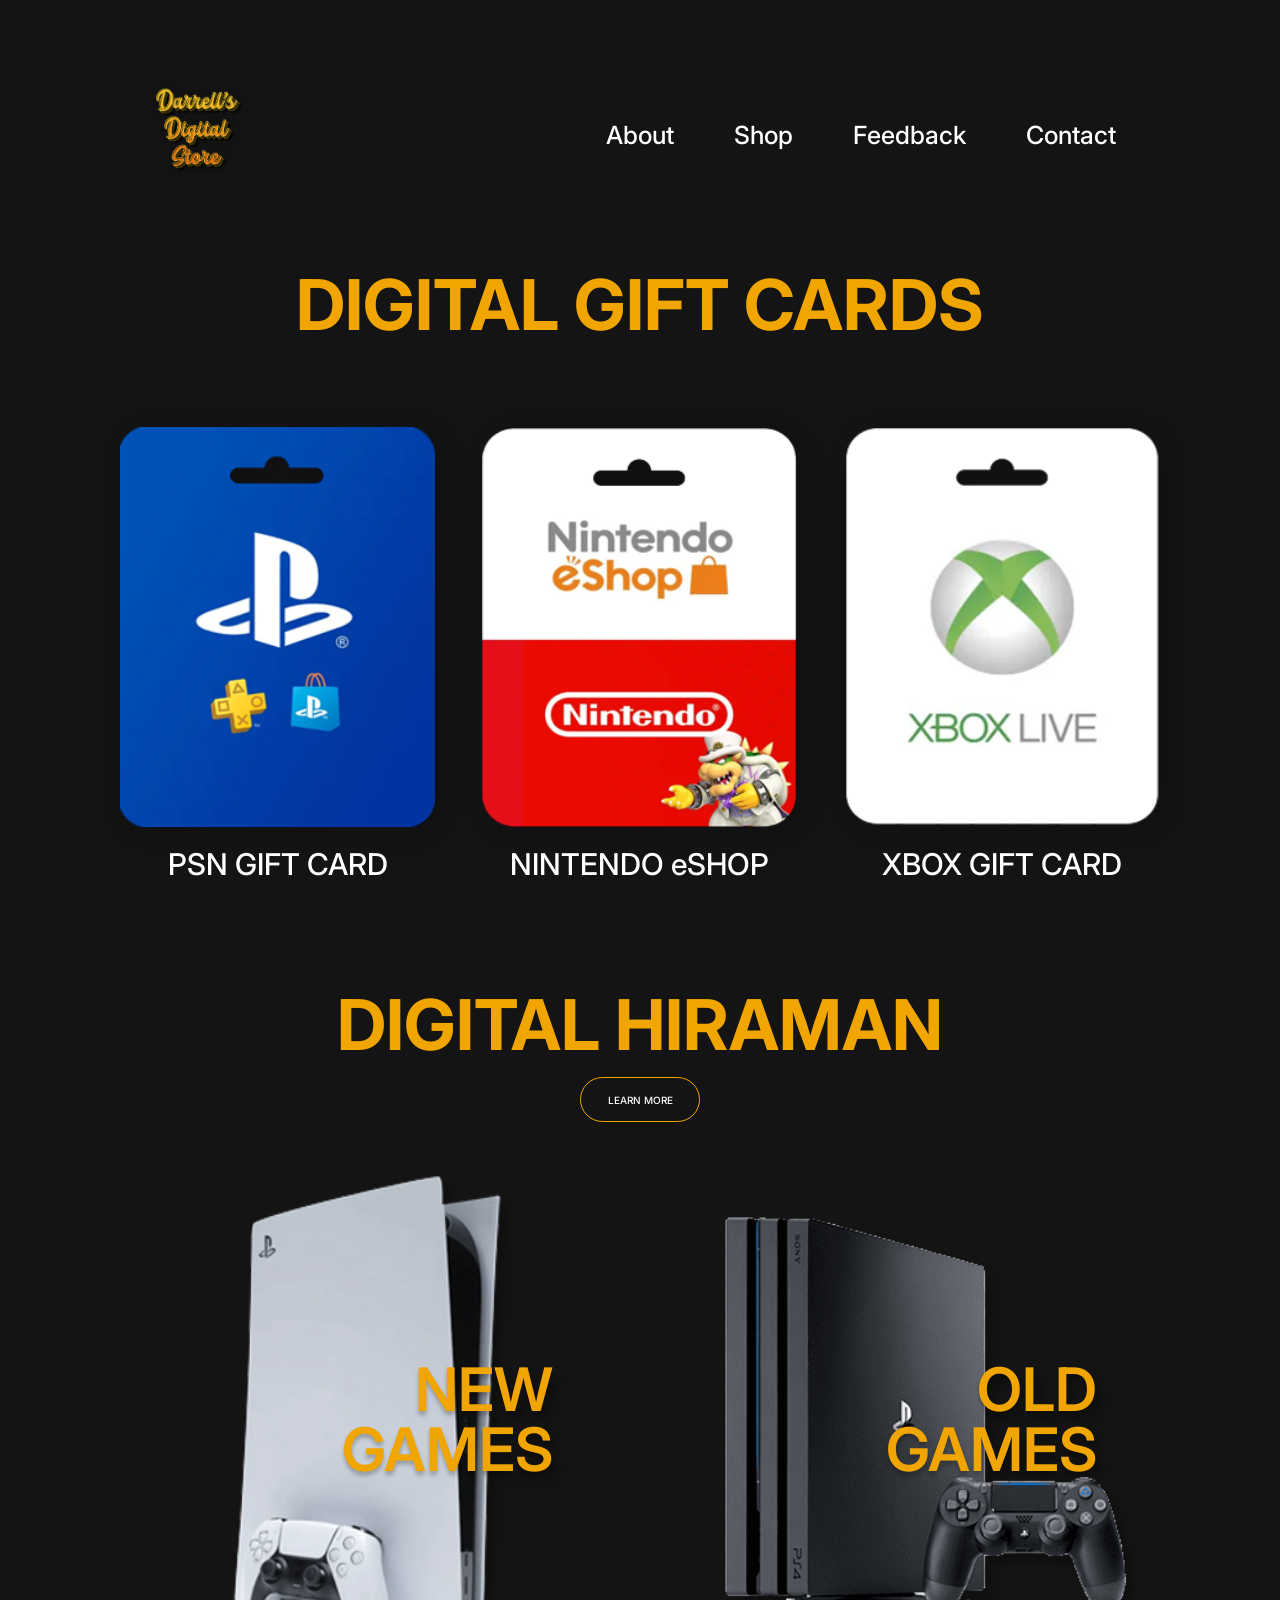
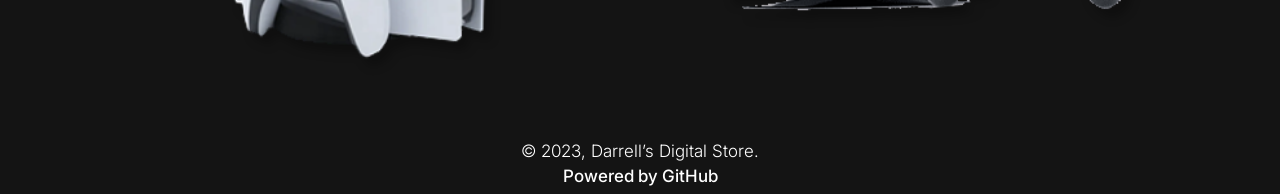
<file: shop/shop.html>
<!DOCTYPE html>
    <html>

        <head>
            <title>Darrell's Digital Store</title>
            <link rel = "stylesheet" href = "shopt-style.css">
            <link rel="icon" type="images/x-icon" href="/shop/images/ddslogo.png">
            <link rel="preconnect" href="https://fonts.gstatic.com" crossorigin>
            <link href="https://fonts.googleapis.com/css2?family=Bebas+Neue&family=Inter:wght@300;400;700&family=Roboto:wght@300;400;500;700&display=swap" rel="stylesheet">
        </head>
  
        <body style = "background-color: #141414;">

            <div class = "navbar"> 
                <a href="/main/website.html">
                    <img class = "logo" src = "images/ddslogo.png">
                </a>
                <div class="button-container">
                    <button class="btn"><a href = "/about/about.html">About</a></button>
                    <button class="btn"><a href = "/shop/shop.html">Shop</a></button>
                    <button class="btn"><a href = "/feedback/feedback.html">Feedback</a></button>
                    <button class="btn"><a href = "/contact/contact.html">Contact</a></button>
                </div> 
            </div>

            <h1>DIGITAL GIFT CARDS</h1>
            <div class="giftcard-container">
                <div class="item">
                    <a href="/shop/giftcard/psn.html">
                        <img src = "images/ps-card.png">
                    </a>
                    <p>PSN GIFT CARD</p> 
                </div>

                <div class="item">
                    <a href="/shop/eshop.html">
                        <img src = "images/eshop-card.png">
                    </a>
                    <p>NINTENDO eSHOP</p>
                </div>

                <div class="item">
                    <a href="/shop/xbox.html">
                        <img src = "images/xbox-card.png">
                    </a>
                    
                    <p>XBOX GIFT CARD</p>
                </div>
            </div>

            <h2>DIGITAL HIRAMAN</h2>
            <button class="btn-learn-more">LEARN MORE</button>

            <div class="hiraman-container">
                <div class="hiraman-item">
                    <img src="images/ps5.png">

                    <div class = "image-text">
                        NEW <br> GAMES
                    </div>
                    
                </div>

                <div class="hiraman-item">
                    <img src="images/ps4.png">
                   
                    <div class = "image-text">
                        OLD <br> GAMES
                    </div>
                </div>

            </div>
            
            
            <div class="credits">
                <p>© 2023, Darrell’s Digital Store.</p>
                <p style="margin-top: 5px; font-weight: 500;">Powered by GitHub</p>

        </body>
    </html>
</file>
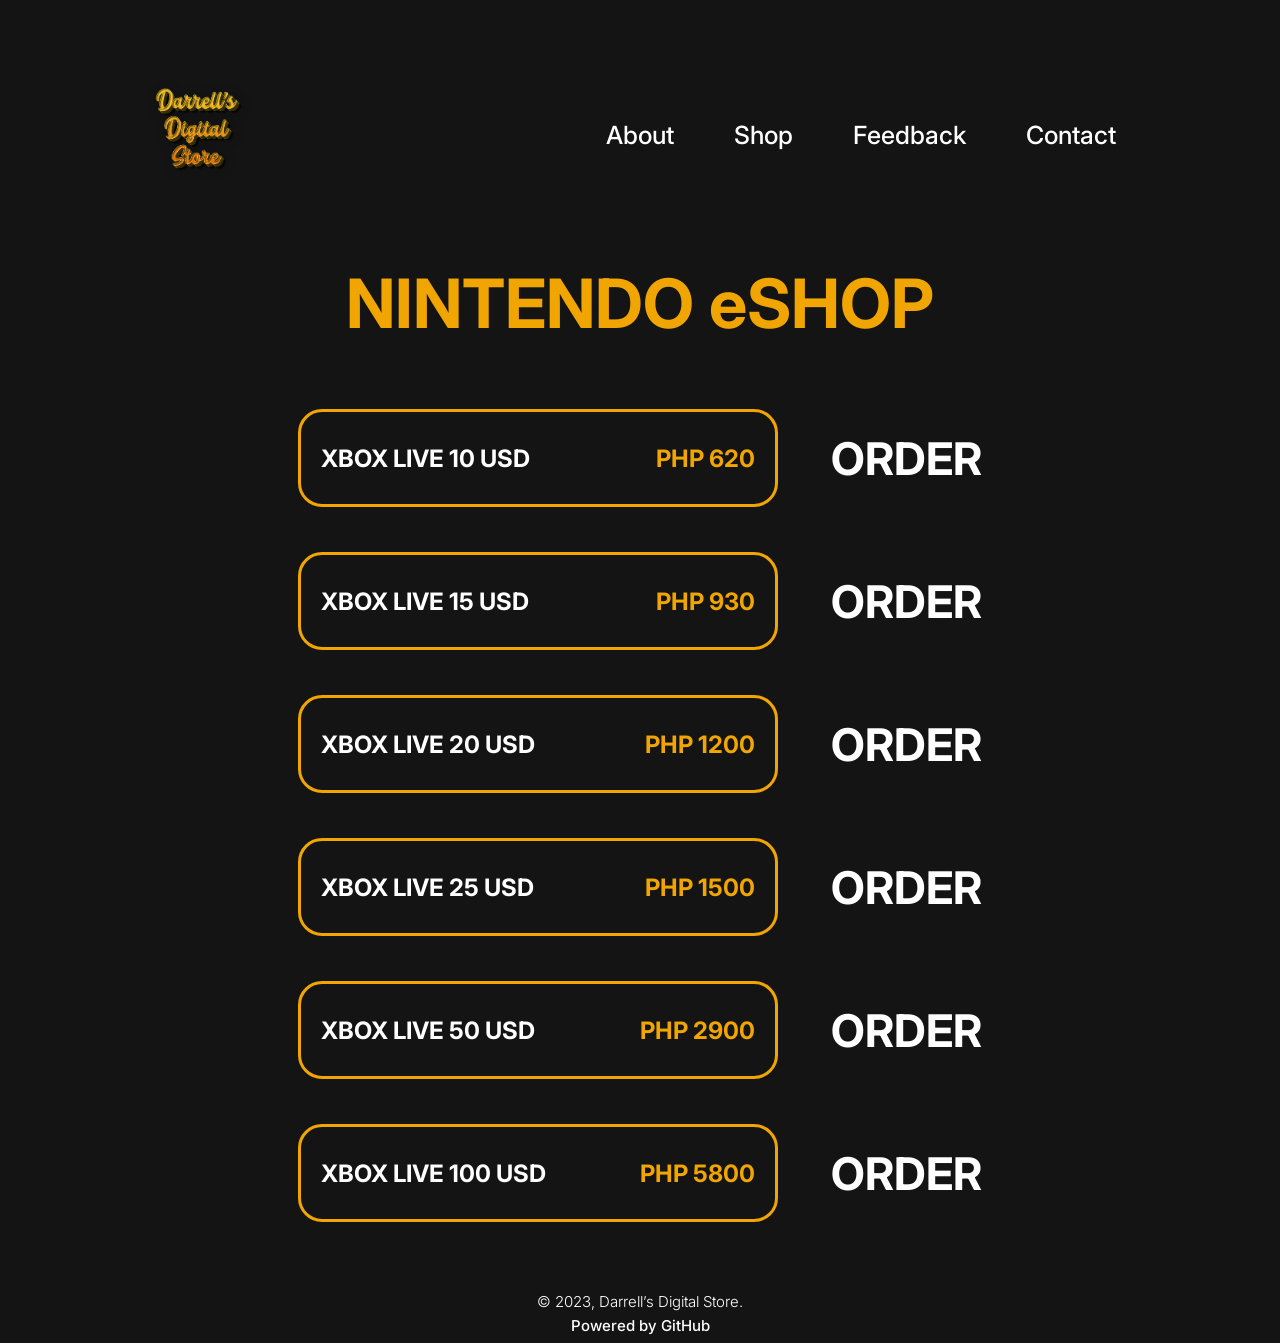
<file: shop/xbox.html>
<!DOCTYPE html>
    <html>

        <head>
            <title>Darrell's Digital Store</title>
            <link rel = "stylesheet" href = "xbox.css">
            <link rel="icon" type="images/x-icon" href="/shop/giftcard/us/images/ddslogo.png">
            <link rel="preconnect" href="https://fonts.gstatic.com" crossorigin>
            <link href="https://fonts.googleapis.com/css2?family=Bebas+Neue&family=Inter:wght@300;400;700&family=Roboto:wght@300;400;500;700&display=swap" rel="stylesheet">
        </head>
  
        <body style = "background-color: #141414;">

            <div class = "navbar"> 
                <a href="/main/website.html">
                    <img class = "logo" src = "images/ddslogo.png">
                </a>
                <div class="button-container">
                    <button class="btn"><a href = "/about/about.html">About</a></button>
                    <button class="btn"><a href = "/shop/shop.html">Shop</a></button>
                    <button class="btn"><a href = "/feedback/feedback.html">Feedback</a></button>
                    <button class="btn"><a href = "/contact/contact.html">Contact</a></button>
                </div> 
            </div>

            <h1>NINTENDO eSHOP</h1>

            <div class="live-container">
                <div class="container">
                    <div class="item">
                        <p>XBOX LIVE 10 USD</p>
                        <p>PHP 620</p>
                    </div>

                    <a href="/orderForm/order.html">
                        <p>ORDER</p>
                    </a>
                    
                </div>

                <div class="container">
                    <div class="item">
                        <p>XBOX LIVE 15 USD</p>
                        <p>PHP 930</p>
                    </div>

                    <a href="/orderForm/order.html">
                        <p>ORDER</p>
                    </a>
                    
                </div>

                <div class="container">
                    <div class="item">
                        <p>XBOX LIVE 20 USD</p>
                        <p>PHP 1200</p>
                    </div>

                    <a href="/orderForm/order.html">
                        <p>ORDER</p>
                    </a>
                    
                </div>

                <div class="container">
                    <div class="item">
                        <p>XBOX LIVE 25 USD</p>
                        <p>PHP 1500</p>
                    </div>
                    <a href="/orderForm/order.html">
                        <p>ORDER</p>
                    </a>
                </div>

                <div class="container">
                    <div class="item">
                        <p>XBOX LIVE 50 USD</p>
                        <p>PHP 2900</p>
                    </div>
                    <a href="/orderForm/order.html">
                        <p>ORDER</p>
                    </a>
                </div>

                <div class="container">
                    <div class="item">
                        <p>XBOX LIVE 100 USD</p>
                        <p>PHP 5800</p>
                    </div>
                    <a href="/orderForm/order.html">
                        <p>ORDER</p>
                    </a>
                </div>
            </div>

            <div class="credits">
                
                <p>© 2023, Darrell’s Digital Store.</p>
                <p style="margin-top: 5px; font-weight: 500;">Powered by GitHub</p>
                
            </div>

        </body>
    </html>
</file>
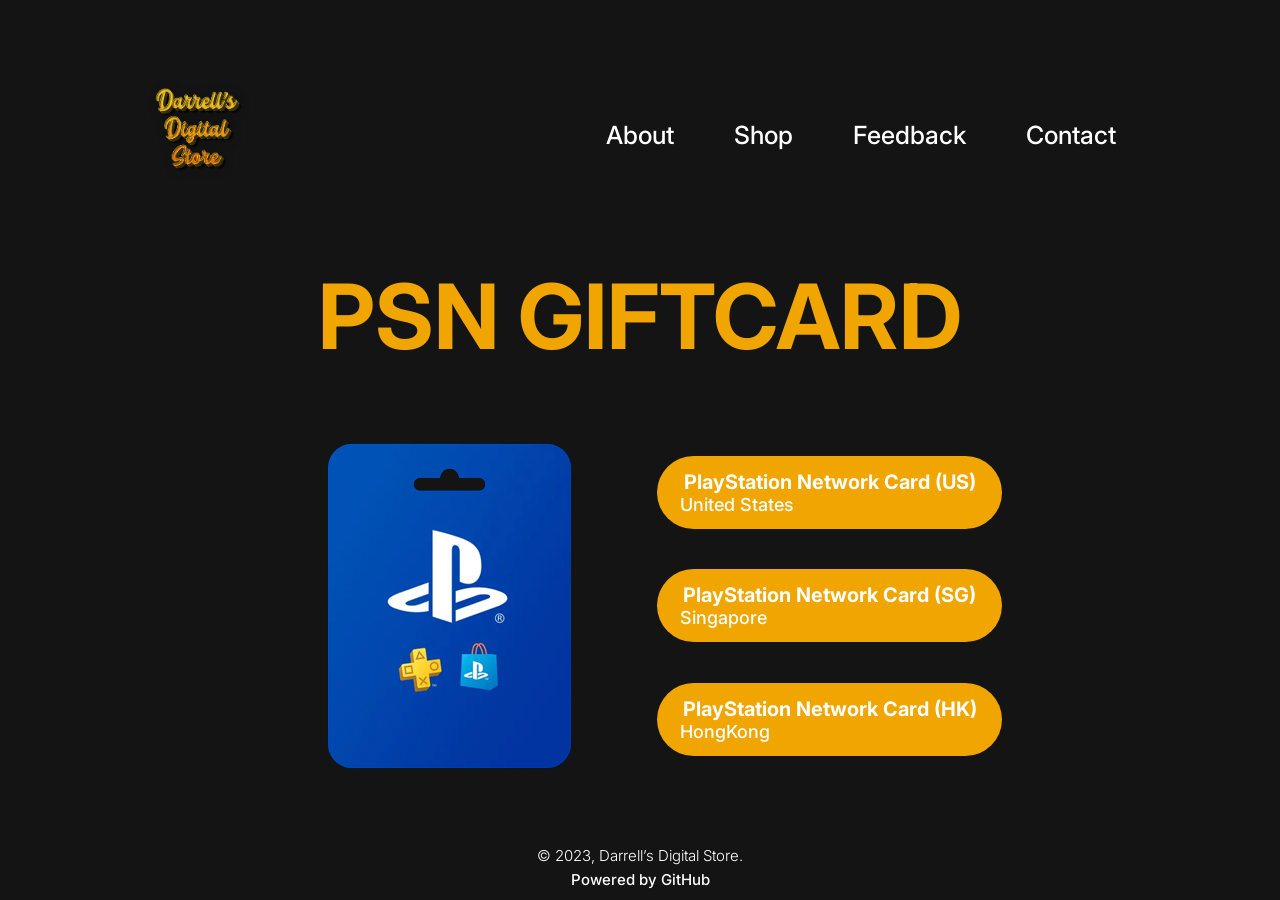
<file: shop/giftcard/psn.html>
<!DOCTYPE html>
    <html>

        <head>
            <title>Darrell's Digital Store</title>
            <link rel = "stylesheet" href = "psn.css">
            <link rel="icon" type="images/x-icon" href="/shop/giftcard/images/ddslogo.png">
            <link rel="preconnect" href="https://fonts.gstatic.com" crossorigin>
            <link href="https://fonts.googleapis.com/css2?family=Bebas+Neue&family=Inter:wght@300;400;700&family=Roboto:wght@300;400;500;700&display=swap" rel="stylesheet">
        </head>
  
        <body style = "background-color: #141414;">

            <div class = "navbar"> 
                <a href="/main/website.html">
                    <img class = "logo" src = "images/ddslogo.png">
                </a>
                <div class="button-container">
                    <button class="btn"><a href = "/about/about.html">About</a></button>
                    <button class="btn"><a href = "/shop/shop.html">Shop</a></button>
                    <button class="btn"><a href = "/feedback/feedback.html">Feedback</a></button>
                    <button class="btn"><a href = "/contact/contact.html">Contact</a></button>
                </div> 
            </div>

            <h1>PSN GIFTCARD</h1>

            <div class="grid-container">
                <div class="items">
                    <img class="pics" src="images/psn-gc.png" alt="PSN GIFTCARD">
                </div>

                <div class="row-container">
                    <a href="/shop/giftcard/us/psn-us.html">
                        <div class="button">
                            <p>
                                PlayStation Network Card (US)
                            </p>

                            <p>
                                United States
                            </p>
                        </div>
                    </a>

                    <a href="/shop/giftcard/sg/psn-sg.html">
                        <div class="button">
                            <p>
                                PlayStation Network Card (SG)
                            </p>

                            <p>
                                Singapore
                            </p>
                        </div> 
                    </a>

                    <a href="/shop/giftcard/hk/psn-hk.html">
                        <div class="button">
                            <p>
                                PlayStation Network Card (HK)
                            </p>

                            <p>
                                HongKong
                            </p>
                        </div>
                    </a> 
                </div>
            </div>

            <div class="credits">
                <p>© 2023, Darrell’s Digital Store.</p>
                <p style="margin-top: 5px; font-weight: 500;">Powered by GitHub</p>
        </body>
    </html>
</file>
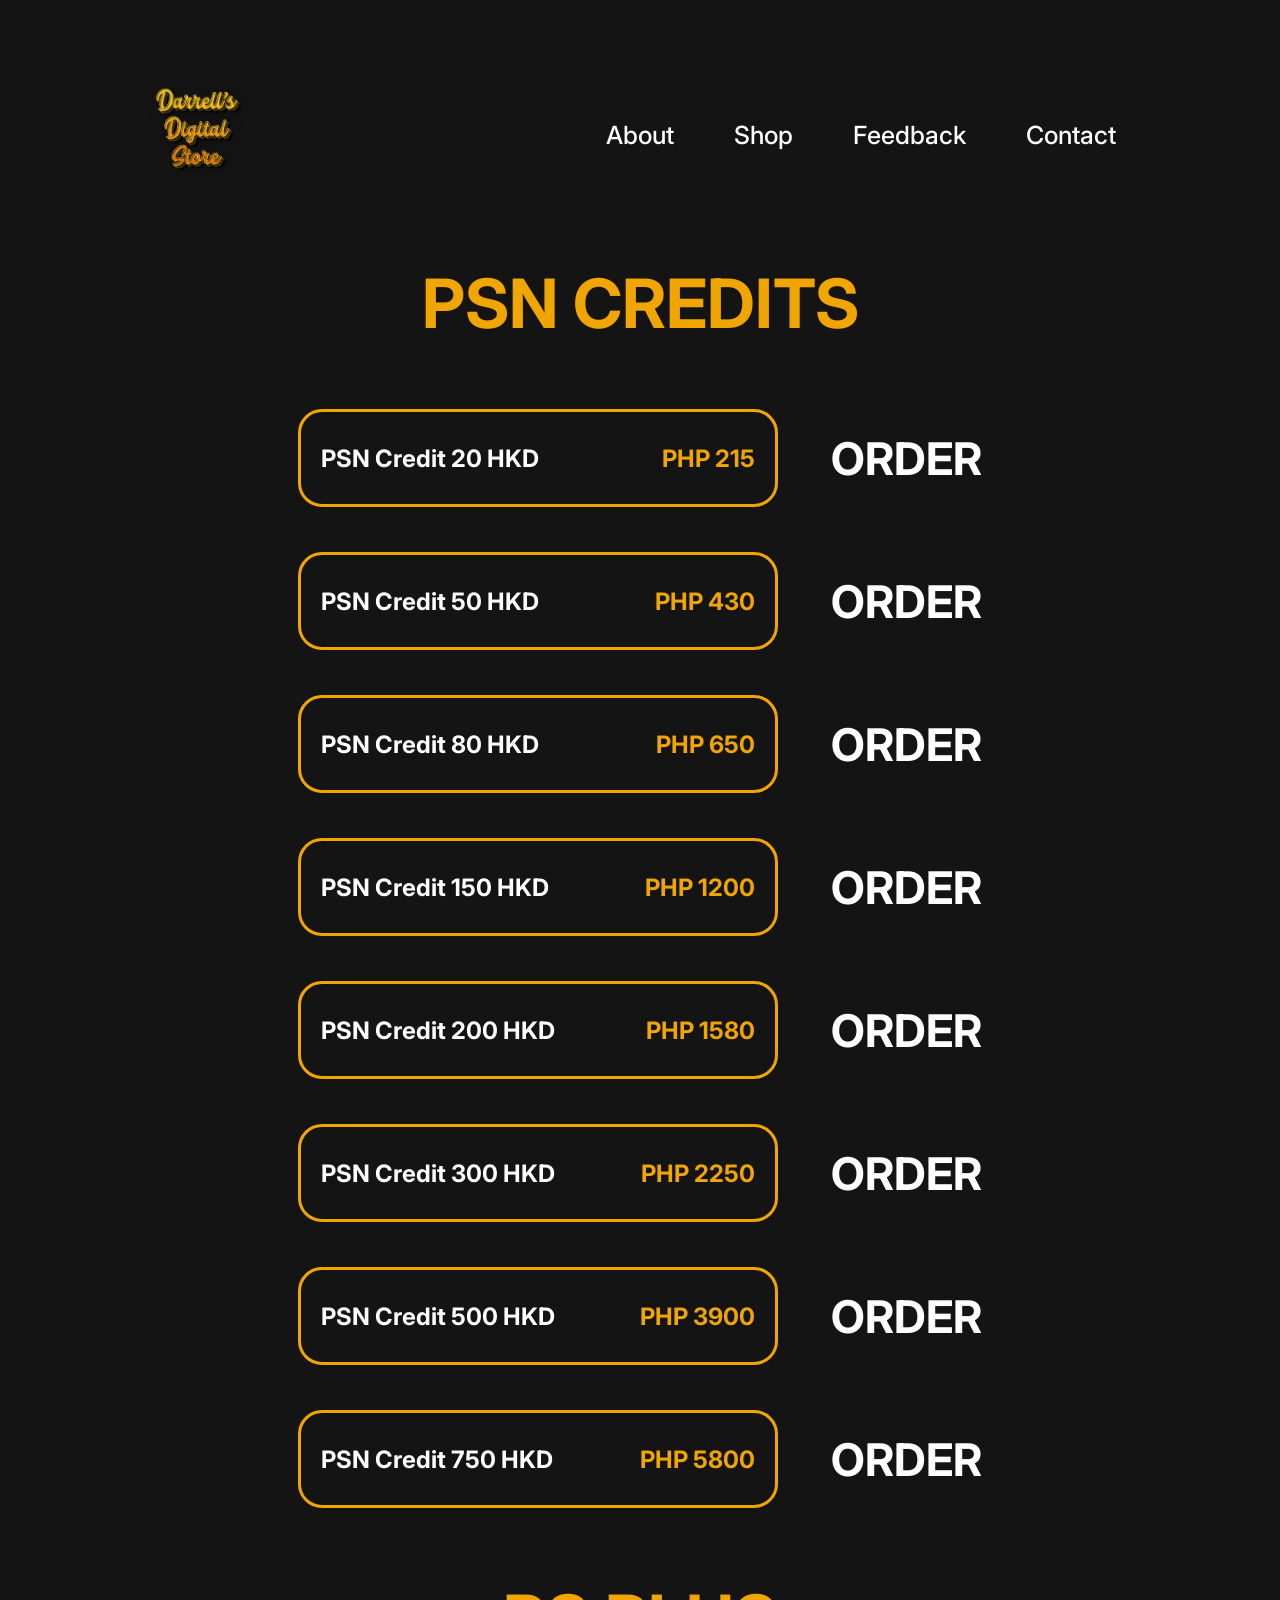
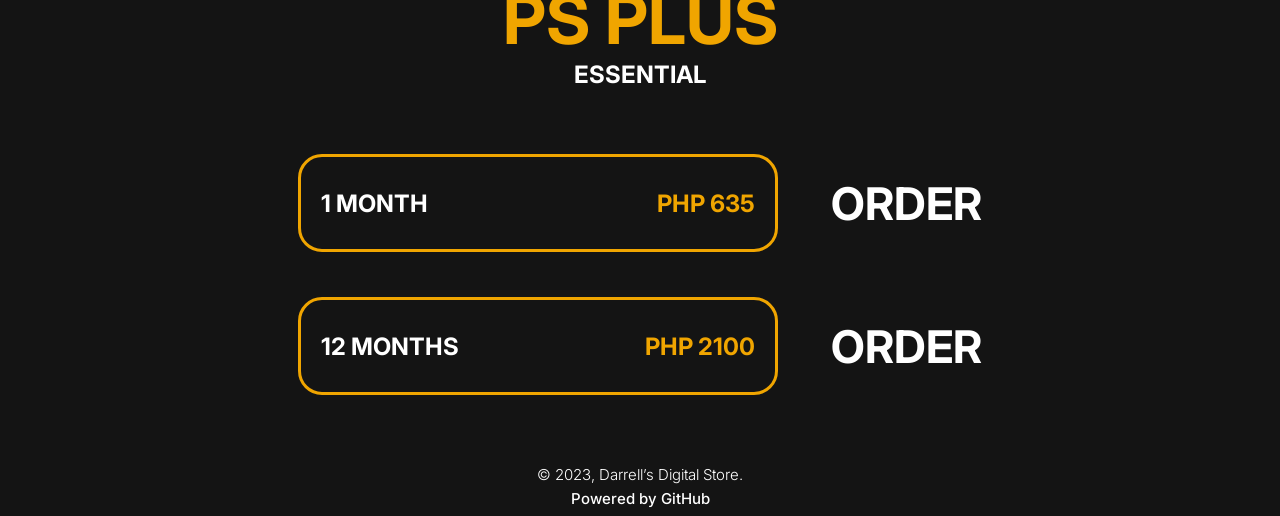
<file: shop/giftcard/hk/psn-hk.html>
<!DOCTYPE html>
    <html>

        <head>
            <title>Darrell's Digital Store</title>
            <link rel = "stylesheet" href = "psn-hk.css">
            <link rel="icon" type="images/x-icon" href="/shop/giftcard/us/images/ddslogo.png">
            <link rel="preconnect" href="https://fonts.gstatic.com" crossorigin>
            <link href="https://fonts.googleapis.com/css2?family=Bebas+Neue&family=Inter:wght@300;400;700&family=Roboto:wght@300;400;500;700&display=swap" rel="stylesheet">
        </head>
  
        <body style = "background-color: #141414;">

            <div class = "navbar"> 
                <a href="/main/website.html">
                    <img class = "logo" src = "images/ddslogo.png">
                </a>
                <div class="button-container">
                    <button class="btn"><a href = "/about/about.html">About</a></button>
                    <button class="btn"><a href = "/shop/shop.html">Shop</a></button>
                    <button class="btn"><a href = "/feedback/feedback.html">Feedback</a></button>
                    <button class="btn"><a href = "/contact/contact.html">Contact</a></button>
                </div> 
            </div>

            <h1>PSN CREDITS</h1>

            <div class="credits-container">
                <div class="container">
                    <div class="item">
                        <p>PSN Credit 20 HKD</p>
                        <p>PHP 215</p>
                    </div>

                    <a href="/orderForm/order.html">
                        <p>ORDER</p>
                    </a>
                    
                </div>

                <div class="container">
                    <div class="item">
                        <p>PSN Credit 50 HKD</p>
                        <p>PHP 430</p>
                    </div>

                    <a href="/orderForm/order.html">
                        <p>ORDER</p>
                    </a>
                    
                </div>

                <div class="container">
                    <div class="item">
                        <p>PSN Credit 80 HKD</p>
                        <p>PHP 650</p>
                    </div>

                    <a href="/orderForm/order.html">
                        <p>ORDER</p>
                    </a>
                    
                </div>

                <div class="container">
                    <div class="item">
                        <p>PSN Credit 150 HKD</p>
                        <p>PHP 1200</p>
                    </div>
                    <a href="/orderForm/order.html">
                        <p>ORDER</p>
                    </a>
                </div>

                <div class="container">
                    <div class="item">
                        <p>PSN Credit 200 HKD</p>
                        <p>PHP 1580</p>
                    </div>
                    <a href="/orderForm/order.html">
                        <p>ORDER</p>
                    </a>
                </div>

                <div class="container">
                    <div class="item">
                        <p>PSN Credit 300 HKD</p>
                        <p>PHP 2250</p>
                    </div>
                    <a href="/orderForm/order.html">
                        <p>ORDER</p>
                    </a>
                </div>

                <div class="container">
                    <div class="item">
                        <p>PSN Credit 500 HKD</p>
                        <p>PHP 3900</p>
                    </div>
                    <a href="/orderForm/order.html">
                        <p>ORDER</p>
                    </a>
                </div>

                <div class="container">
                    <div class="item">
                        <p>PSN Credit 750 HKD</p>
                        <p>PHP 5800</p>
                    </div>
                    <a href="/orderForm/order.html">
                        <p>ORDER</p>
                    </a>
                </div>

            </div>

            <h1 style="padding-bottom: 0;">PS PLUS</h1>
            <h1 style="font-family: 'Inter';
            font-style: normal;
            font-weight: 700;
            font-size: 24px;
            color: #FFFFFF;">ESSENTIAL</h1>

            <div class="psplus-container">
                <div class="container">
                    <div class="item">
                        <p>1 MONTH</p>
                        <p>PHP 635</p>
                    </div>

                    <a href="/orderForm/order.html">
                        <p>ORDER</p>
                    </a>
                    
                </div>

                <!-- OUT OF STOCK
                    <div class="container">
                    <div class="item">
                        <p>3 MONTHS</p>
                        <p>PHP 1075</p>
                    </div>
                    
                    <a href="/orderForm/order.html">
                        <p>ORDER</p>
                    </a>
                </div>
                -->

                <div class="container">
                    <div class="item">
                        <p>12 MONTHS</p>
                        <p>PHP 2100</p>
                    </div>
                    <a href="/orderForm/order.html">
                        <p>ORDER</p>
                    </a>
                </div>
            </div>

            <div class="credits">
                
                <p>© 2023, Darrell’s Digital Store.</p>
                <p style="margin-top: 5px; font-weight: 500;">Powered by GitHub</p>
                
            </div>

        </body>
    </html>
</file>
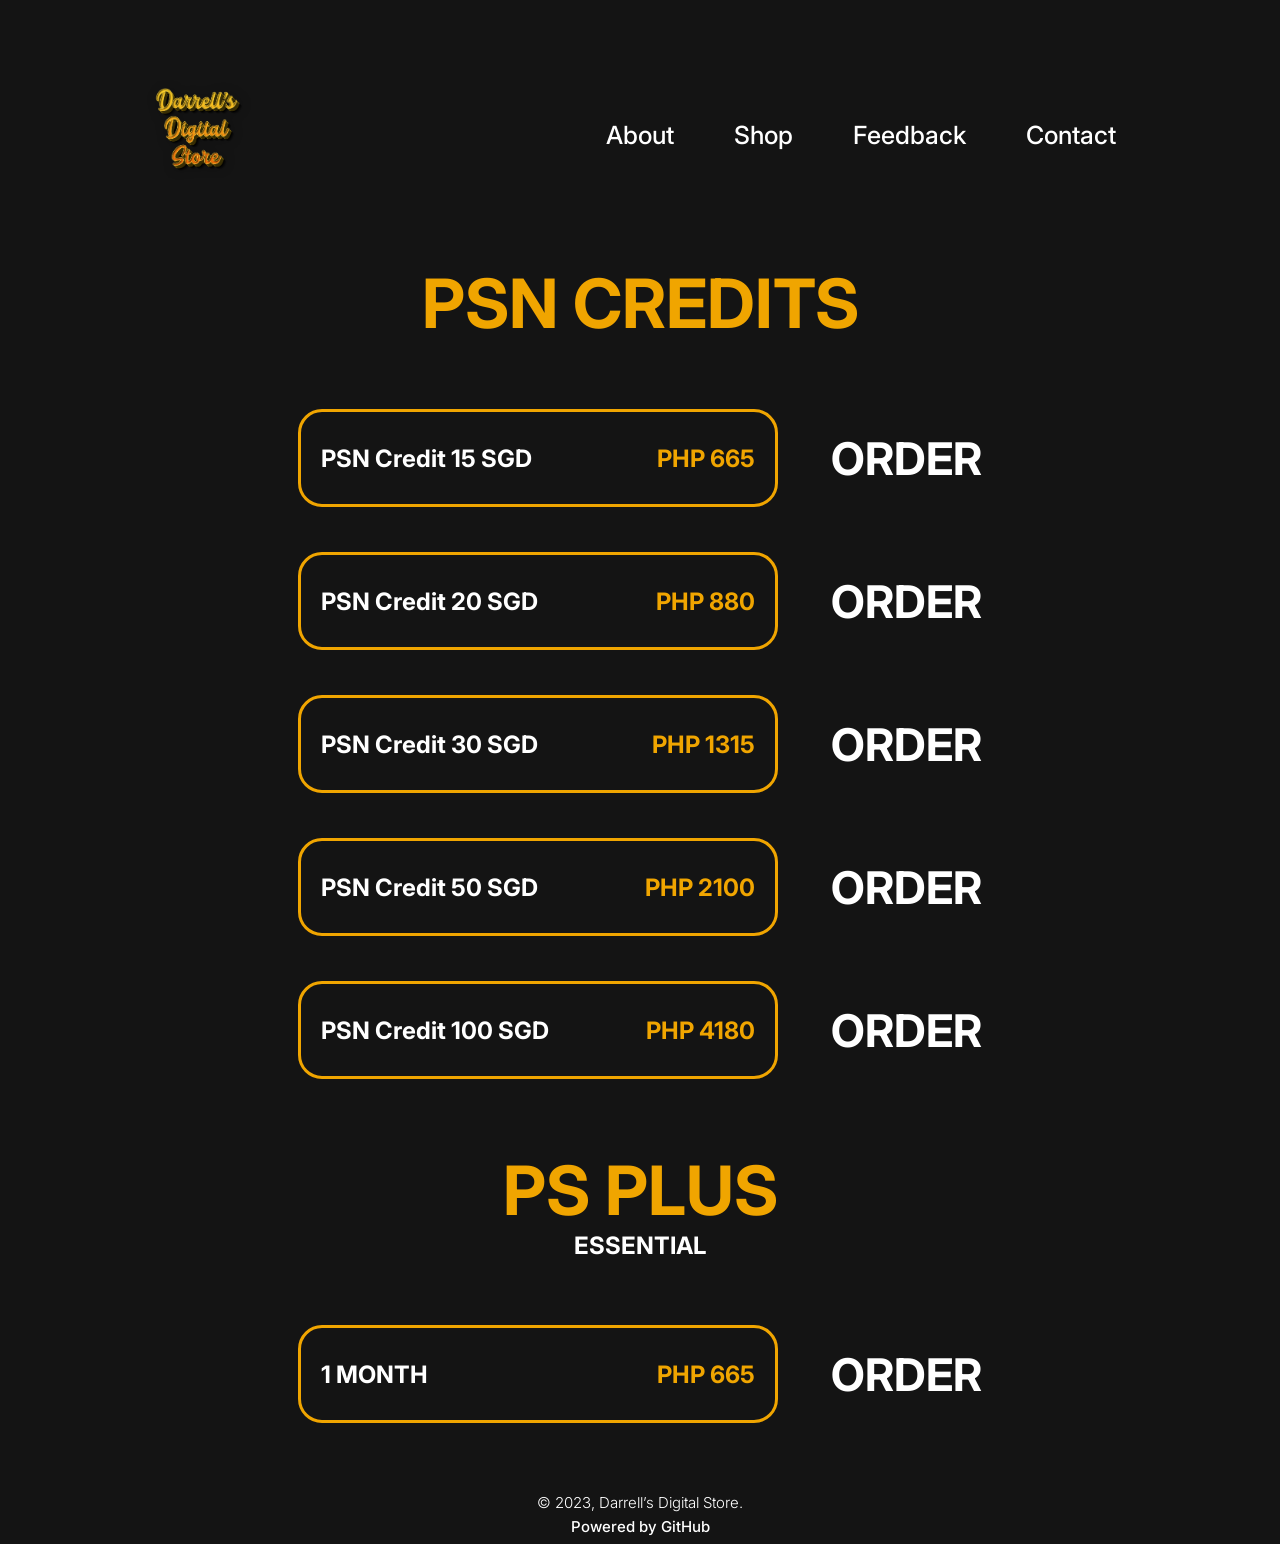
<file: shop/giftcard/sg/psn-sg.html>
<!DOCTYPE html>
    <html>

        <head>
            <title>Darrell's Digital Store</title>
            <link rel = "stylesheet" href = "psn-sg.css">
            <link rel="icon" type="images/x-icon" href="/shop/giftcard/us/images/ddslogo.png">
            <link rel="preconnect" href="https://fonts.gstatic.com" crossorigin>
            <link href="https://fonts.googleapis.com/css2?family=Bebas+Neue&family=Inter:wght@300;400;700&family=Roboto:wght@300;400;500;700&display=swap" rel="stylesheet">
        </head>
  
        <body style = "background-color: #141414;">

            <div class = "navbar"> 
                <a href="/main/website.html">
                    <img class = "logo" src = "images/ddslogo.png">
                </a>
                <div class="button-container">
                    <button class="btn"><a href = "/about/about.html">About</a></button>
                    <button class="btn"><a href = "/shop/shop.html">Shop</a></button>
                    <button class="btn"><a href = "/feedback/feedback.html">Feedback</a></button>
                    <button class="btn"><a href = "/contact/contact.html">Contact</a></button>
                </div> 
            </div>

            <h1>PSN CREDITS</h1>

            <div class="credits-container">
                <div class="container">
                    <div class="item">
                        <p>PSN Credit 15 SGD</p>
                        <p>PHP 665</p>
                    </div>

                    <a href="/orderForm/order.html">
                        <p>ORDER</p>
                    </a>
                    
                </div>

                <div class="container">
                    <div class="item">
                        <p>PSN Credit 20 SGD</p>
                        <p>PHP 880</p>
                    </div>
                    <a href="/orderForm/order.html">
                        <p>ORDER</p>
                    </a>
                </div>

                <div class="container">
                    <div class="item">
                        <p>PSN Credit 30 SGD</p>
                        <p>PHP 1315</p>
                    </div>
                    <a href="/orderForm/order.html">
                        <p>ORDER</p>
                    </a>
                </div>

                <div class="container">
                    <div class="item">
                        <p>PSN Credit 50 SGD</p>
                        <p>PHP 2100</p>
                    </div>
                    <a href="/orderForm/order.html">
                        <p>ORDER</p>
                    </a>
                </div>

                <div class="container">
                    <div class="item">
                        <p>PSN Credit 100 SGD</p>
                        <p>PHP 4180</p>
                    </div>
                    <a href="/orderForm/order.html">
                        <p>ORDER</p>
                    </a>
                </div>
            </div>

            <h1 style="padding-bottom: 0;">PS PLUS</h1>
            <h1 style="font-family: 'Inter';
            font-style: normal;
            font-weight: 700;
            font-size: 24px;
            color: #FFFFFF;">ESSENTIAL</h1>

            <div class="psplus-container">
                <div class="container">
                    <div class="item">
                        <p>1 MONTH</p>
                        <p>PHP 665</p>
                    </div>

                    <a href="/orderForm/order.html">
                        <p>ORDER</p>
                    </a>
                    
                </div>

                <!-- OUT OF STOCK
                    <div class="container">
                    <div class="item">
                        <p>3 MONTHS</p>
                        <p>PHP 900</p>
                    </div>
                    
                    <a href="/orderForm/order.html">
                        <p>ORDER</p>
                    </a>
                </div>

                <div class="container">
                    <div class="item">
                        <p>12 MONTHS</p>
                        <p>PHP 2050</p>
                    </div>
                    <a href="/orderForm/order.html">
                        <p>ORDER</p>
                    </a>
                </div>
            -->              
            </div>

            <div class="credits">
                
                <p>© 2023, Darrell’s Digital Store.</p>
                <p style="margin-top: 5px; font-weight: 500;">Powered by GitHub</p>
                
            </div>

        </body>
    </html>
</file>
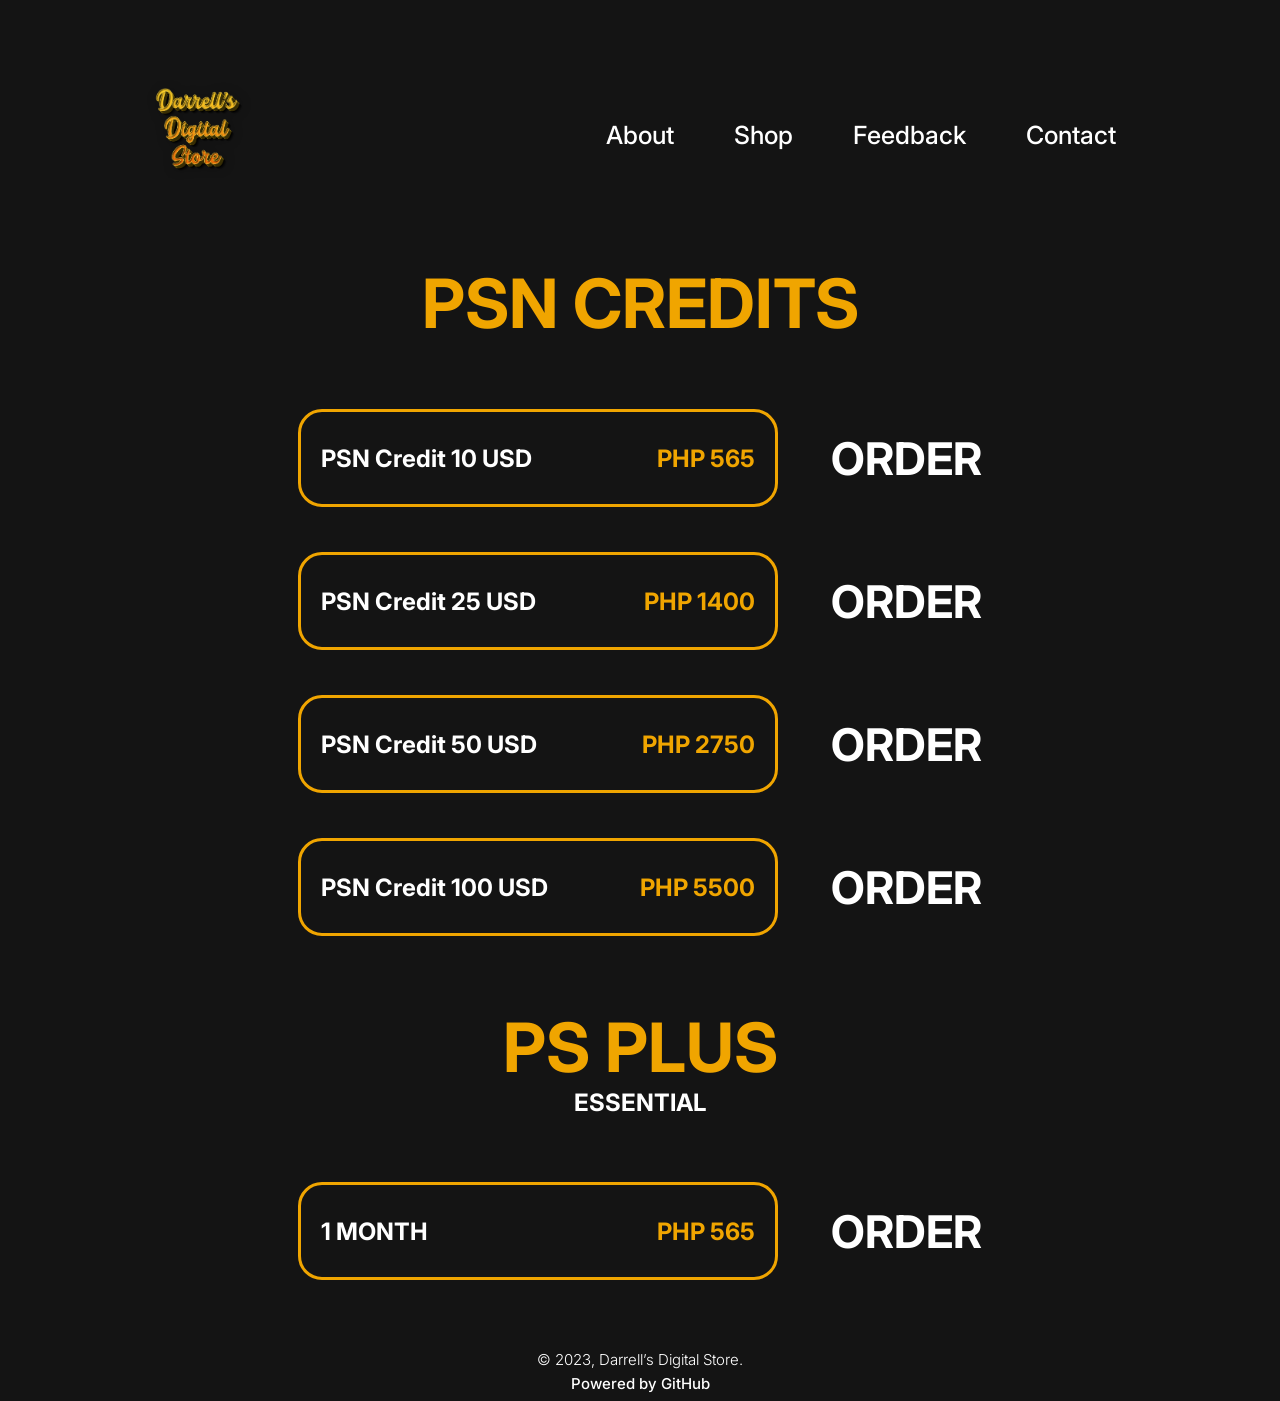
<file: shop/giftcard/us/psn-us.html>
<!DOCTYPE html>
    <html>

        <head>
            <title>Darrell's Digital Store</title>
            <link rel = "stylesheet" href = "psn-us.css">
            <link rel="icon" type="images/x-icon" href="/shop/giftcard/us/images/ddslogo.png">
            <link rel="preconnect" href="https://fonts.gstatic.com" crossorigin>
            <link href="https://fonts.googleapis.com/css2?family=Bebas+Neue&family=Inter:wght@300;400;700&family=Roboto:wght@300;400;500;700&display=swap" rel="stylesheet">
        </head>
  
        <body style = "background-color: #141414;">

            <div class = "navbar"> 
                <a href="/main/website.html">
                    <img class = "logo" src = "images/ddslogo.png">
                </a>
                <div class="button-container">
                    <button class="btn"><a href = "/about/about.html">About</a></button>
                    <button class="btn"><a href = "/shop/shop.html">Shop</a></button>
                    <button class="btn"><a href = "/feedback/feedback.html">Feedback</a></button>
                    <button class="btn"><a href = "/contact/contact.html">Contact</a></button>
                </div> 
            </div>

            <h1>PSN CREDITS</h1>

            <div class="credits-container">
                <div class="container">
                    <div class="item">
                        <p>PSN Credit 10 USD</p>
                        <p>PHP 565</p>
                    </div>

                    <a href="/orderForm/order.html">
                        <p>ORDER</p>
                    </a>
                    
                </div>

                <div class="container">
                    <div class="item">
                        <p>PSN Credit 25 USD</p>
                        <p>PHP 1400</p>
                    </div>
                    <a href="/orderForm/order.html">
                        <p>ORDER</p>
                    </a>
                </div>

                <div class="container">
                    <div class="item">
                        <p>PSN Credit 50 USD</p>
                        <p>PHP 2750</p>
                    </div>
                    <a href="/orderForm/order.html">
                        <p>ORDER</p>
                    </a>
                </div>

                <div class="container">
                    <div class="item">
                        <p>PSN Credit 100 USD</p>
                        <p>PHP 5500</p>
                    </div>
                    <a href="/orderForm/order.html">
                        <p>ORDER</p>
                    </a>
                </div>
            </div>

            <h1 style="padding-bottom: 0;">PS PLUS</h1>
            <h1 style="font-family: 'Inter';
            font-style: normal;
            font-weight: 700;
            font-size: 24px;
            color: #FFFFFF;">ESSENTIAL</h1>

            <div class="psplus-container">
                <div class="container">
                    <div class="item">
                        <p>1 MONTH</p>
                        <p>PHP 565</p>
                    </div>

                    <a href="/orderForm/order.html">
                        <p>ORDER</p>
                    </a>
                    
                </div>
                
<!-- OUT OF STOCK
                <div class="container">
                    <div class="item">
                        <p>3 MONTHS</p>
                        <p>PHP 1250</p>
                    </div>
                    <a href="/orderForm/order.html">
                        <p>ORDER</p>
                    </a>
                </div>

                <div class="container">
                    <div class="item">
                        <p>12 MONTHS</p>
                        <p>PHP 2500</p>
                    </div>
                    <a href="/orderForm/order.html">
                        <p>ORDER</p>
                    </a>
                </div>
-->
                
            </div>

            <div class="credits">
                
                <p>© 2023, Darrell’s Digital Store.</p>
                <p style="margin-top: 5px; font-weight: 500;">Powered by GitHub</p>
                
            </div>

        </body>
    </html>
</file>
<file: main/style.css>
.navbar {
    display: flex;
    align-items: center;
    justify-content: space-between;
    padding: 60px 10%;
}

.logo {
    height: 130px;
    width: 130px;
}

.button-container {
  display: flex;
  justify-content: center;
}

.btn a{
  color: white;
    font-family: 'Inter', sans-serif;
    font-weight: 500;
    text-decoration: none;
    font-size: 1.563rem;
}

.button-container button {
  margin: 0 10px;
}

.btn {
  background: transparent;
  border: none;
  padding: 1em 1.5em;
  position: relative;
  transition: .5s ease;
}

.btn::before {
  content: '';
  position: absolute;
  left: 0;
  bottom: 0;
  height: 2px;
  width: 0;
  background-color: #ffc506;
  transition: .5s ease;
}

.btn:hover {
  color: #1e1e2b;
  transition-delay: .5s;
}

.btn:hover::before {
  width: 100%;
}

.btn::after {
  content: '';
  position: absolute;
  left: 0;
  bottom: 0;
  height: 0;
  width: 100%;
  background-color: #ffc506;
  transition: .4s ease;
  z-index: -1;
}

.btn:hover::after {
  height: 100%;
  transition-delay: 0.4s;
  color: aliceblue;
}



.video-container{
    position: relative;
    padding-bottom: 56.25%; /* 16:9 aspect ratio */
    height: 0;
    width: 100%;
    margin: 0;
    box-shadow: rgba(0, 0, 0, 0.15) 0px 5px 15px 0px;
}

video {
    position: absolute;
    top: 0;
    left: 0;
    width: 100%;
    height: 100%;
}

.headline-container{
  display: block;
  padding: 60px 0 40px 0;
}

h2{
  color: #F0A500;
  font-family: 'Inter', sans-serif;
  font-weight: 700;
  font-size: 4.3rem; 
  margin: 0;
  text-align: center;
}

.grid-container {
    display: grid;
    grid-template-columns: 1fr 1fr;
    grid-template-rows: 1fr 1fr;
    column-gap: 80px;
    row-gap: 35px;
    padding: 0 8.50%;
    
  }
  

  .grid-header{
    align-items: center;
    display: flex;
    margin: 0;
  }

  header{
    display: inline-block;
    color: white;
    font-family: 'Inter', sans-serif;
    font-weight: 700;
    font-size: 2.45rem;
    padding-left: 5px;
  }

  .grid-item p{
    color: white;
    font-family: 'Inter', sans-serif;
    font-weight: 300;
    font-size: 18px;
    margin-top: 7px;
  }

  .credits p{
    color: white;
    font-family: 'Inter', sans-serif;
    font-weight: 300;
    font-size: 13px;
    text-align: center;
    margin: 0;
  }

  @media screen and (min-width: 1000px) and (max-width: 2100px) {
    h2{
      font-size: 90px;
    }

    header{
      font-size: 40px;
    }

    .grid-container{
      padding: 0 8.50% 50px 8.5%;
    }
    .grid-item p {
      font-size: 25px;
    }

    .credits p{
      font-size: 15px;
    }

  }
</file>
<file: about/style-about.css>
.navbar {
    display: flex;
    align-items: center;
    justify-content: space-between;
    padding: 60px 10%;
}

.logo {
    height: 130px;
    width: 130px;
}

.button-container {
  display: flex;
  justify-content: center;
}

.btn a{
  color: white;
    font-family: 'Inter', sans-serif;
    font-weight: 500;
    text-decoration: none;
    font-size: 1.563rem;
}

.button-container button {
  margin: 0 10px;
}

.btn {
  background: transparent;
  border: none;
  padding: 1em 1.5em;
  position: relative;
  transition: .5s ease;
}

.btn::before {
  content: '';
  position: absolute;
  left: 0;
  bottom: 0;
  height: 2px;
  width: 0;
  background-color: #ffc506;
  transition: .5s ease;
}

.btn:hover {
  color: #1e1e2b;
  transition-delay: .5s;
}

.btn:hover::before {
  width: 100%;
}

.btn::after {
  content: '';
  position: absolute;
  left: 0;
  bottom: 0;
  height: 0;
  width: 100%;
  background-color: #ffc506;
  transition: .4s ease;
  z-index: -1;
}

.btn:hover::after {
  height: 100%;
  transition-delay: 0.4s;
  color: aliceblue;
}

h1{
    color: #F0A500;
    font-family: 'Inter', sans-serif;
    font-weight: 700;
    font-size: 4.3rem; 
    margin-top: 0%;
    margin-bottom: 20px;
  }

p{
    color: white;
    font-family: 'Inter', sans-serif;
    font-weight: 300;
    font-size: 13px;
    margin: 0px 0px 35px 0px;
  }

  .grid-header h1{
    text-align: center;
    color: #F0A500;
    font-family: 'Inter', sans-serif;
    font-weight: 700;
    font-size: 45px;
    margin: 15px 0 50px 0;
  }


.abt-container{
    padding: 0px 10% 20px 10%;
}

.grid-container{
    display: grid;
    padding: 0px 5% 70px 5%;
    grid-template-columns: 1fr 1fr 1fr;

  
}

.grid-container2 {
  display: grid;
  padding: 0px 10% 70px 10%;
  grid-template-columns: 1fr 1fr;
  justify-items: center;
  align-items: center;
}

.items {
  display: flex;
  flex-direction: column;
  align-items: center;
  justify-content: center;
  text-align: center;
  margin-bottom: 35px;
}

.items p {
  text-align: center;
  color: #F0A500;
  font-family: 'Inter', sans-serif;
  font-weight: 700;
  font-size: 25px;
  margin: 15px 0 0 0;
}

.items p:nth-child(3),
.items p:nth-child(4) {
  text-align: center;
    color: #ffffff;
    font-family: 'Inter', sans-serif;
    font-weight: 300;
    font-size: 15px;
    margin: 1px 0 0 0;
}

.pics{  
    width: 200px;
    height: 200px;
    border-radius: 20px;
    display: block;
    margin: 0 auto;
    filter: drop-shadow(1px 5px 4px rgba(0, 0, 0, 0.25));
}


  .credits p{
    color: white;
    font-family: 'Inter', sans-serif;
    font-weight: 300;
    font-size: 6.8px;
    text-align: center;
    margin: 0;
  }

  @media screen and (min-width: 1000px) and (max-width: 2100px) {
    h1{
      font-size: 90px;
    }
    
    p{
      font-size: 23px;
    }

    .items p{
      font-size: 28px;
    }


    .pics{
      width: 350px;
      height: 350px;
    }

    .items{
      margin: auto;
      align-items: center;
      justify-content: center;
      margin-bottom: 35px;
  }

    .grid-container{
      display: grid;
      padding: 0px 10% 70px 10%;
      grid-template-columns: 1fr 1fr 1fr;
      
  }

    .credits p{
      font-size: 15px;
    }

    .items p:nth-child(3),
    .items p:nth-child(4) {
    text-align: center;
    color: #ffffff;
    font-family: 'Inter', sans-serif;
    font-weight: 300;
    font-size: 14px;
    margin: 3px 0 0 0;
}

  }
</file>
<file: contact/contact.css>
.navbar {
    display: flex;
    align-items: center;
    justify-content: space-between;
    padding: 60px 10%;
}

.logo {
    height: 130px;
    width: 130px;
}

.button-container {
  display: flex;
  justify-content: center;
}

.btn a{
  color: white;
    font-family: 'Inter', sans-serif;
    font-weight: 500;
    text-decoration: none;
    font-size: 1.563rem;
}

.button-container button {
  margin: 0 10px;
}

.btn {
  background: transparent;
  border: none;
  padding: 1em 1.5em;
  position: relative;
  transition: .5s ease;
}

.btn::before {
  content: '';
  position: absolute;
  left: 0;
  bottom: 0;
  height: 2px;
  width: 0;
  background-color: #ffc506;
  transition: .5s ease;
}

.btn:hover {
  color: #1e1e2b;
  transition-delay: .5s;
}

.btn:hover::before {
  width: 100%;
}

.btn::after {
  content: '';
  position: absolute;
  left: 0;
  bottom: 0;
  height: 0;
  width: 100%;
  background-color: #ffc506;
  transition: .4s ease;
  z-index: -1;
}

.btn:hover::after {
  height: 100%;
  transition-delay: 0.4s;
  color: aliceblue;
}

h1{
  color: #F0A500;
  font-family: 'Inter', sans-serif;
  font-weight: 700;
  font-size: 4.3rem; 
  margin-top: 0%;
  margin-bottom: 40px;
  text-align: center;
}


.grid-container {
  display: grid;
  padding: 0px 10% 70px 10%;
  grid-template-rows: repeat(3, 1fr);
  grid-gap: 45px;
  position: relative;

  align-items: center;
}

/*
.grid-container::before {
  content: "";
  position: absolute;
  top: 0;
  bottom: 0;
  left: calc(33.333% - 10px);
  width: 2px;
  background-color: rgb(255, 255, 255);
}

.grid-container::after {
  content: "";
  position: absolute;
  top: 0;
  bottom: 0;
  left: calc(66.666% - 10px); 
  width: 2px;
  background-color: rgb(255, 255, 255);
} 
*/

.items {
  text-align: center; /* Center align the content horizontally */
  margin: 0;
}


.items p:nth-child(1) {
  text-align: center;
  color: #F0A500;
    font-family: 'Inter', sans-serif;
    font-weight: 700;
    font-size: 25px;
    margin: 0px 0 5px 0;
}

.items p:nth-child(2),
.items p:nth-child(3) {
  text-align: center;
    color: #ffffff;
    font-family: 'Inter', sans-serif;
    font-weight: 300;
    font-size: 13px;
    margin: 5px 0 0 0;
}

.credits p{
  color: white;
  font-family: 'Inter', sans-serif;
  font-weight: 300;
  font-size: 6.8px;
  text-align: center;
  margin: 0;
}




  @media screen and (min-width: 1000px) and (max-width: 2000px){
    .credits p{
        font-size: 15px;
      }

      h1{
        color: #F0A500;
        font-family: 'Inter', sans-serif;
        font-weight: 700;
        font-size: 90px; 
        padding: 0 10% 40px 10%;
        margin: 0%;
    
        text-align: center ;
    }
    
    .items p:nth-child(1) {
      text-align: center;
      color: #F0A500;
        font-family: 'Inter', sans-serif;
        font-weight: 700;
        font-size: 32px;
        margin: 0px 0 5px 0;
    }
    
    .items p:nth-child(2),
    .items p:nth-child(3) {
      text-align: center;
        color: #ffffff;
        font-family: 'Inter', sans-serif;
        font-weight: 300;
        font-size: 23px;
        margin: 5px 0 0 0;
    }

}
</file>
<file: feedback/feedback.css>
.navbar {
    display: flex;
    align-items: center;
    justify-content: space-between;
    padding: 60px 10%;
}

.logo {
    height: 130px;
    width: 130px;
}

.button-container {
  display: flex;
  justify-content: center;
}

.btn a{
  color: white;
    font-family: 'Inter', sans-serif;
    font-weight: 500;
    text-decoration: none;
    font-size: 1.563rem;
}

.button-container button {
  margin: 0 10px;
}

.btn {
  background: transparent;
  border: none;
  padding: 1em 1.5em;
  position: relative;
  transition: .5s ease;
}

.btn::before {
  content: '';
  position: absolute;
  left: 0;
  bottom: 0;
  height: 2px;
  width: 0;
  background-color: #ffc506;
  transition: .5s ease;
}

.btn:hover {
  color: #1e1e2b;
  transition-delay: .5s;
}

.btn:hover::before {
  width: 100%;
}

.btn::after {
  content: '';
  position: absolute;
  left: 0;
  bottom: 0;
  height: 0;
  width: 100%;
  background-color: #ffc506;
  transition: .4s ease;
  z-index: -1;
}

.btn:hover::after {
  height: 100%;
  transition-delay: 0.4s;
  color: aliceblue;
}

.body-text{
    padding: 0 10% 35px 10%;
}

 h1{
    color: #F0A500;
    font-family: 'Inter', sans-serif;
    font-weight: 700;
    font-size: 68px; 
    text-align: left;
    display: block;

    margin: 0 0 20px 0;
    
  }

 h2{
    font-family: 'Inter';
    font-weight: 600;
    font-size: 15px;
    color: white;
    margin: 20px 0 20px 0;
    
}

p{
  color: white;
  font-family: 'Inter', sans-serif;
  font-weight: 300;
  font-size: 13px;
  margin-bottom: 35px;
    
}

.feedback-container{
  display: flex;
  justify-content: center;
  align-items: center;
}

.feedback-container{
  padding-bottom: 50px;
}

.feedback-container p{
  margin: 0;
}

.fbicon{
  padding-right: 15px;
  height: 48px;
  width: 48px;
}

.feedback-container p{
  font-size: 32px;
}

.credits p{
    color: white;
    font-family: 'Inter', sans-serif;
    font-weight: 300;
    font-size: 7px;
    text-align: center;
    margin: 0;
  }



  @media screen and (min-width: 1000px) and (max-width: 2000px){
    h1{
      font-size: 90px;
    }

    h2{
      font-size: 35px;
    }

    .body-text p{
      font-size: 23px;
    }

    .credits p{
      font-size: 15px;
    }

    .fbicon{
      height: 40px;
      width: 40px;
    }

    .feedback-container p{
      font-size: 23px;
    }



}
</file>
<file: orderForm/order.css>
.navbar {
    display: flex;
    align-items: center;
    justify-content: space-between;
    padding: 60px 10%;
}

.logo {
    height: 130px;
    width: 130px;
}

.button-container {
  display: flex;
  justify-content: center;
}

.btn a{
  color: white;
    font-family: 'Inter', sans-serif;
    font-weight: 500;
    text-decoration: none;
    font-size: 1.563rem;
}

.button-container button {
  margin: 0 10px;
}

.btn {
  background: transparent;
  border: none;
  padding: 1em 1.5em;
  position: relative;
  transition: .5s ease;
}

.btn::before {
  content: '';
  position: absolute;
  left: 0;
  bottom: 0;
  height: 2px;
  width: 0;
  background-color: #ffc506;
  transition: .5s ease;
}

.btn:hover {
  color: #1e1e2b;
  transition-delay: .5s;
}

.btn:hover::before {
  width: 100%;
}

.btn::after {
  content: '';
  position: absolute;
  left: 0;
  bottom: 0;
  height: 0;
  width: 100%;
  background-color: #ffc506;
  transition: .4s ease;
  z-index: -1;
}

.btn:hover::after {
  height: 100%;
  transition-delay: 0.4s;
  color: aliceblue;
}

h1 {
    color: #F0A500;
    font-family: 'Inter', sans-serif;
    font-weight: 700;
    font-size: 68px; 
    
    padding: 0 10% 25px 10%;
    margin: 0;
    text-align: left;
}

.steps {
    padding: 0 10% 115px 10%;
}

.steps p {
    font-family: 'Inter', sans-serif;
    font-style: normal;
    font-weight: 300;
    font-size: 15px;

    margin: 0 0 7px 0;

    color: #FFFFFF;
}

.order-container {
  background-color: #ffffff;
  margin: 0 auto;
  border-radius: 20px;

  width: 700px;
  height: 680px;

  filter: drop-shadow(6px 4px 12px rgba(0, 0, 0, 0.25));
}

.head{
  padding: 20px 0 40px 0;
}

.head h2 {
  color: #000000;
    font-family: 'Inter', sans-serif;
    font-weight: 700;
    font-size: 45px; 
    
    margin: 0;
    text-align: center;
}

form {
  padding: 0;
  text-align: center ;
}

.order-form label {
  display: block;
  text-align: left;

  margin-bottom: 5px;
  padding: 0 7.5%;

  color: #000000;
  font-family: 'Inter', sans-serif;
  font-weight: 700;
  font-size: 18px; 
}

.order-form input {
  width: 82%;
  height: 30px;

  margin-bottom: 15px;

  border: 1px solid #bfbdbd;
  border-radius: 5px;
}

.order-form select {
  width: 86%;
  height: 45px;

  margin-bottom: 15px;

  border: 1px solid #bfbdbd;
  border-radius: 5px;
}

.order-form input[type="text"],
.order-form input[type="email"],
.order-form input[type="number"] {
    padding: 10px;
}

.Btn-pay {
  width: 130px;
  height: 40px;
  display: flex;
  align-items: center;
  justify-content: center;
  margin: 35px auto;
  background-color: rgb(15, 15, 15);
  border: none;
  color: white;
  font-weight: 600;
  gap: 8px;
  cursor: pointer;
  box-shadow: 5px 5px 10px rgba(0, 0, 0, 0.103);
  position: relative;
  overflow: hidden;
  transition-duration: .3s;
}

.svgIcon {
  width: 16px;
}

.svgIcon path {
  fill: white;
}

.Btn-pay::before {
  width: 130px;
  height: 130px;
  position: absolute;
  content: "";
  background-color: white;
  border-radius: 50%;
  left: -100%;
  top: 0;
  transition-duration: .3s;
  mix-blend-mode: difference;
}

.Btn-pay:hover::before {
  transition-duration: .3s;
  transform: translate(100%,-50%);
  border-radius: 0;
}

.Btn-pay:active {
  transform: translate(5px,5px);
  transition-duration: .3s;
}

.bulk-container {
  text-align: center;
 
  margin-bottom: 70px;
}

.bulk-container p {
  text-align: center;

  font-size: 10px;
  font-family: 'Inter', sans-serif;
  font-weight: 300;
  font-style: italic;
  color: #6B6B6B;

  margin: 50px 0 10px 0;
}

.bulk-container img {
  filter: drop-shadow(6px 4px 12px rgba(0, 0, 0, 0.25));
}

.credits p{
  color: white;
  font-family: 'Inter', sans-serif;
  font-weight: 300;
  font-size: 6.8px;
  text-align: center;
  margin: 0;
}

@media screen and (min-width: 1000px) and (max-width: 2000px){
  h1 {
    font-size: 70px;
  }

  .steps p {
  font-size: 23px;
}

.bulk-container p {
  font-size: 23px;
}

.credits p{
  font-size: 15px;
}
}
</file>
<file: shop/eshop.css>
.navbar {
    display: flex;
    align-items: center;
    justify-content: space-between;
    padding: 60px 10%;
}

.logo {
    height: 130px;
    width: 130px;
}

.button-container {
  display: flex;
  justify-content: center;
}

.btn a{
  color: white;
    font-family: 'Inter', sans-serif;
    font-weight: 500;
    text-decoration: none;
    font-size: 1.563rem;
}

.button-container button {
  margin: 0 10px;
}

.btn {
  background: transparent;
  border: none;
  padding: 1em 1.5em;
  position: relative;
  transition: .5s ease;
}

.btn::before {
  content: '';
  position: absolute;
  left: 0;
  bottom: 0;
  height: 2px;
  width: 0;
  background-color: #ffc506;
  transition: .5s ease;
}

.btn:hover {
  color: #1e1e2b;
  transition-delay: .5s;
}

.btn:hover::before {
  width: 100%;
}

.btn::after {
  content: '';
  position: absolute;
  left: 0;
  bottom: 0;
  height: 0;
  width: 100%;
  background-color: #ffc506;
  transition: .4s ease;
  z-index: -1;
}

.btn:hover::after {
  height: 100%;
  transition-delay: 0.4s;
  color: aliceblue;
}

h1 {
    color: #F0A500;
    font-family: 'Inter', sans-serif;
    font-weight: 700;
    font-size: 68px; 
    
    padding: 0 10% 65px 10%;
    margin: 0;
    text-align: center;
}

.eshop-container {
    display: grid;
    grid-template-rows: repeat(4, 1fr);
    row-gap: 45px;

    padding: 0px 10% 70px 10%;

    justify-content: center;
    align-items: center;
}

.psplus-container {
  display: grid;
  grid-template-rows: repeat(2, 1fr);
  row-gap: 45px;

  padding: 0px 10% 70px 10%;

  justify-content: center;
  align-items: center;
}

.item {
    box-sizing: border-box;

    width: 480px;
    height: 98px;
    
    border: 3px solid #F0A500;
    border-radius: 24px;  

    margin-right: 53px;

    display: flex;
    flex-direction: row;
    align-items: center;
    justify-content: space-between;
}

.item p:first-child {
    font-family: 'Inter';
    font-style: normal;
    font-weight: 700;
    font-size: 24px;
    
    color: #FFFFFF;

    margin: 0;
    padding-left: 20px;
  }

  .item p:nth-child(2) {
    font-family: 'Inter';
    font-style: normal;
    font-weight: 700;
    font-size: 24px;

    color: #F0A500;

    margin: 0;
    padding-right: 20px;
  }

  .container {
    display: flex;
    flex-direction: row;
    justify-content: center;
    align-items: center;
  }

  .eshop-container a,
  .psplus-container a {
    text-decoration: none;
  }

  .container p {
    font-family: 'Inter';
    font-style: normal;
    font-weight: 700;
    font-size: 45px;
    
    color: #FFFFFF;

    margin: 0;
  }

  .container a:hover p {
    color: #F0A500;
    transition: 1s;
  }

.credits p{
    color: white;
    font-family: 'Inter', sans-serif;
    font-weight: 300;
    font-size: 17px;
    text-align: center;
    margin: 0;
  }

  @media screen and (min-width: 1000px) and (max-width: 2000px){
    .credits p{
      font-size: 15px;
    }
  }
</file>
<file: shop/shopt-style.css>
.navbar {
    display: flex;
    align-items: center;
    justify-content: space-between;
    padding: 60px 10%;
}

.logo {
    height: 130px;
    width: 130px;
}

.button-container {
  display: flex;
  justify-content: center;
}

.btn a{
  color: white;
    font-family: 'Inter', sans-serif;
    font-weight: 500;
    text-decoration: none;
    font-size: 1.563rem;
}

.button-container button {
  margin: 0 10px;
}

.btn {
  background: transparent;
  border: none;
  padding: 1em 1.5em;
  position: relative;
  transition: .5s ease;
}

.btn::before {
  content: '';
  position: absolute;
  left: 0;
  bottom: 0;
  height: 2px;
  width: 0;
  background-color: #ffc506;
  transition: .5s ease;
}

.btn:hover {
  color: #1e1e2b;
  transition-delay: .5s;
}

.btn:hover::before {
  width: 100%;
}

.btn::after {
  content: '';
  position: absolute;
  left: 0;
  bottom: 0;
  height: 0;
  width: 100%;
  background-color: #ffc506;
  transition: .4s ease;
  z-index: -1;
}

.btn:hover::after {
  height: 100%;
  transition-delay: 0.4s;
  color: aliceblue;
}

h1{
    color: #F0A500;
    font-family: 'Inter', sans-serif;
    font-weight: 700;
    font-size: 60px; 
    margin: 0;
    text-align: center;
    display: block;
    padding: 0 10% 35px 10%;
  }

  h2{
    color: #F0A500;
    font-family: 'Inter', sans-serif;
    font-weight: 700;
    font-size: 60px; 
    margin: 0;
    text-align: center;
    display: block;
    padding: 0 10% 10px 10%;
  }
  

.giftcard-container{
    display: grid;
    padding: 45px 8% 100px 8%;
    grid-template-columns: 1fr 1fr 1fr;
    column-gap: 25px;
}

.item{
    margin: auto;
    align-items: center;
    justify-content: center;
    text-align: center;
}

.item p{
    color: white;
    font-family: 'Inter', sans-serif;
    font-weight: 500;
    font-size: 19px;
    margin: 15px 0 0 0;
}

.item img{
  width: 215px;
  height: 300px;
}

.item:hover img {
  transform: scale(1.05);
  transition: 1s;
}


.item img {
    filter: drop-shadow(6px 4px 12px rgba(0, 0, 0, 0.25));
}

.btn-learn-more{
  display: block;
  margin: auto;

  width: 120px;
  height: 45px;
  box-sizing: border-box;
  background-color: transparent;
  border: 1px solid #F0A500;
  border-radius: 28px;

  color: white;
  font-family: 'Inter', sans-serif;
  font-weight: 500;
  font-size: 10px;
  text-align: center;

  transition: all 0.3s;
  cursor: pointer;
}

.btn-learn-more:hover {
  background: #F0A500;
  font-size: 12px;
}

.hiraman-container{
  display: grid;
  grid-template-columns: 1fr 1fr;
  padding: 45px 8% 70px 8%;
  column-gap: 25px;          
   } 

.hiraman-item{
  position: relative;
  filter: drop-shadow(7px 9px 4px rgba(0, 0, 0, 0.25));
}

.image-text{
  position: absolute;
  top: 38%;
  left: 45%;

  font-family: 'Inter';
  font-style: normal;
  font-weight: 600;
  font-size: 55px;
  line-height: 60px;
  text-align: right;
 
  color: #F0A500;

  text-shadow: 0px 4px 4px rgba(0, 0, 0, 0.25);
}


.credits p{
  color: white;
  font-family: 'Inter', sans-serif;
  font-weight: 300;
  font-size: 17px;
  text-align: center;
  margin: 0;
}

  
  @media screen and (min-width: 1000px) and (max-width: 2000px){
    .item p{
        font-size: 30px;
    }

    .item img{
      width: 315px;
      height: 400px;
    }

    h1{
      font-size: 70px;
    }

    h2{
      font-size: 70px;
    }

    .hiraman-item img{
      width: 500px;
      height: 500px;
    }

    .image-text{
      font-size: 60px;
    line-height: 60px;
    }
}
</file>
<file: shop/xbox.css>
.navbar {
    display: flex;
    align-items: center;
    justify-content: space-between;
    padding: 60px 10%;
}

.logo {
    height: 130px;
    width: 130px;
}

.button-container {
  display: flex;
  justify-content: center;
}

.btn a{
  color: white;
    font-family: 'Inter', sans-serif;
    font-weight: 500;
    text-decoration: none;
    font-size: 1.563rem;
}

.button-container button {
  margin: 0 10px;
}

.btn {
  background: transparent;
  border: none;
  padding: 1em 1.5em;
  position: relative;
  transition: .5s ease;
}

.btn::before {
  content: '';
  position: absolute;
  left: 0;
  bottom: 0;
  height: 2px;
  width: 0;
  background-color: #ffc506;
  transition: .5s ease;
}

.btn:hover {
  color: #1e1e2b;
  transition-delay: .5s;
}

.btn:hover::before {
  width: 100%;
}

.btn::after {
  content: '';
  position: absolute;
  left: 0;
  bottom: 0;
  height: 0;
  width: 100%;
  background-color: #ffc506;
  transition: .4s ease;
  z-index: -1;
}

.btn:hover::after {
  height: 100%;
  transition-delay: 0.4s;
  color: aliceblue;
}

h1 {
    color: #F0A500;
    font-family: 'Inter', sans-serif;
    font-weight: 700;
    font-size: 68px; 
    
    padding: 0 10% 65px 10%;
    margin: 0;
    text-align: center;
}

.live-container {
    display: grid;
    grid-template-rows: repeat(6, 1fr);
    row-gap: 45px;

    padding: 0px 10% 70px 10%;

    justify-content: center;
    align-items: center;
}

.item {
    box-sizing: border-box;

    width: 480px;
    height: 98px;
    
    border: 3px solid #F0A500;
    border-radius: 24px;  

    margin-right: 53px;

    display: flex;
    flex-direction: row;
    align-items: center;
    justify-content: space-between;
}

.item p:first-child {
    font-family: 'Inter';
    font-style: normal;
    font-weight: 700;
    font-size: 24px;
    
    color: #FFFFFF;

    margin: 0;
    padding-left: 20px;
  }

  .item p:nth-child(2) {
    font-family: 'Inter';
    font-style: normal;
    font-weight: 700;
    font-size: 24px;

    color: #F0A500;

    margin: 0;
    padding-right: 20px;
  }

  .container {
    display: flex;
    flex-direction: row;
    justify-content: center;
    align-items: center;
  }

  .live-container a {
    text-decoration: none;
  }

  .container p {
    font-family: 'Inter';
    font-style: normal;
    font-weight: 700;
    font-size: 45px;
    
    color: #FFFFFF;

    margin: 0;
  }

  .container a:hover p {
    color: #F0A500;
    transition: 1s;
  }

.credits p{
    color: white;
    font-family: 'Inter', sans-serif;
    font-weight: 300;
    font-size: 17px;
    text-align: center;
    margin: 0;
  }

  @media screen and (min-width: 1000px) and (max-width: 2000px){
    .credits p{
      font-size: 15px;
    }
  }
</file>
<file: shop/giftcard/psn.css>
.navbar {
    display: flex;
    align-items: center;
    justify-content: space-between;
    padding: 60px 10%;
}

.logo {
    height: 130px;
    width: 130px;
}

.button-container {
  display: flex;
  justify-content: center;
}

.btn a{
  color: white;
    font-family: 'Inter', sans-serif;
    font-weight: 500;
    text-decoration: none;
    font-size: 1.563rem;
}

.button-container button {
  margin: 0 10px;
}

.btn {
  background: transparent;
  border: none;
  padding: 1em 1.5em;
  position: relative;
  transition: .5s ease;
}

.btn::before {
  content: '';
  position: absolute;
  left: 0;
  bottom: 0;
  height: 2px;
  width: 0;
  background-color: #ffc506;
  transition: .5s ease;
}

.btn:hover {
  color: #1e1e2b;
  transition-delay: .5s;
}

.btn:hover::before {
  width: 100%;
}

.btn::after {
  content: '';
  position: absolute;
  left: 0;
  bottom: 0;
  height: 0;
  width: 100%;
  background-color: #ffc506;
  transition: .4s ease;
  z-index: -1;
}

.btn:hover::after {
  height: 100%;
  transition-delay: 0.4s;
  color: aliceblue;
}

h1 {
    color: #F0A500;
    font-family: 'Inter', sans-serif;
    font-weight: 700;
    font-size: 68px; 
    
    padding: 0 10% 65px 10%;
    margin: 0;
    text-align: center;
}

.grid-container {
  display: grid;
  padding: 0px 10% 70px 10%;
  grid-template-columns: 1fr 1fr;
}

.items {
  display: flex;
  justify-content: center;
}

.pics {
  width: 255px;
  height: 340px;
}

.row-container {
  display: grid;
  grid-template-rows: 1fr 1fr 1fr;

  justify-content: center;
  align-items: center;
}

.button {
background: #F0A500;
border-radius: 71px;
width: 345px;
height: 73px;

display: flex;
flex-direction: column;
justify-content: center;

transition: background-color 0.3s;
}

.button:hover {
  background-color: #fcba2c; /* Replace with your desired button background color on hover */
}

.button p:first-child {
font-family: 'Inter';
font-style: normal;
font-weight: 700;
font-size: 20px;
text-align: center;

margin: 0%;

color: #FFFFFF;
}

.button p:nth-child(2) {
font-family: 'Inter';
font-style: normal;
font-weight: 500;
font-size: 18px;

text-align: left;

margin: 0 0 0 23px;

color: #FFFFFF;
}

a {
  text-decoration: none;
}

.credits p{
  color: white;
  font-family: 'Inter', sans-serif;
  font-weight: 300;
  font-size: 17px;
  text-align: center;
  margin: 0;
}

@media screen and (min-width: 1000px) and (max-width: 2000px){
  h1 {
    color: #F0A500;
    font-family: 'Inter', sans-serif;
    font-weight: 700;
    font-size: 90px; 
    
    padding: 0 10% 65px 10%;
    margin: 0;
    text-align: center;
}

.grid-container {
  padding: 0 20% 70px 20%;
}

.credits p{
  font-size: 15px;
}
}
</file>
<file: shop/giftcard/hk/psn-hk.css>
.navbar {
    display: flex;
    align-items: center;
    justify-content: space-between;
    padding: 60px 10%;
}

.logo {
    height: 130px;
    width: 130px;
}

.button-container {
  display: flex;
  justify-content: center;
}

.btn a{
  color: white;
    font-family: 'Inter', sans-serif;
    font-weight: 500;
    text-decoration: none;
    font-size: 1.563rem;
}

.button-container button {
  margin: 0 10px;
}

.btn {
  background: transparent;
  border: none;
  padding: 1em 1.5em;
  position: relative;
  transition: .5s ease;
}

.btn::before {
  content: '';
  position: absolute;
  left: 0;
  bottom: 0;
  height: 2px;
  width: 0;
  background-color: #ffc506;
  transition: .5s ease;
}

.btn:hover {
  color: #1e1e2b;
  transition-delay: .5s;
}

.btn:hover::before {
  width: 100%;
}

.btn::after {
  content: '';
  position: absolute;
  left: 0;
  bottom: 0;
  height: 0;
  width: 100%;
  background-color: #ffc506;
  transition: .4s ease;
  z-index: -1;
}

.btn:hover::after {
  height: 100%;
  transition-delay: 0.4s;
  color: aliceblue;
}

h1 {
    color: #F0A500;
    font-family: 'Inter', sans-serif;
    font-weight: 700;
    font-size: 68px; 
    
    padding: 0 10% 65px 10%;
    margin: 0;
    text-align: center;
}

.credits-container {
    display: grid;
    grid-template-rows: repeat(8, 1fr);
    row-gap: 45px;

    padding: 0px 10% 70px 10%;

    justify-content: center;
    align-items: center;
}

.psplus-container {
  display: grid;
  grid-template-rows: repeat(2, 1fr);
  row-gap: 45px;

  padding: 0px 10% 70px 10%;

  justify-content: center;
  align-items: center;
}

.item {
    box-sizing: border-box;

    width: 480px;
    height: 98px;
    
    border: 3px solid #F0A500;
    border-radius: 24px;  

    margin-right: 53px;

    display: flex;
    flex-direction: row;
    align-items: center;
    justify-content: space-between;
}

.item p:first-child {
    font-family: 'Inter';
    font-style: normal;
    font-weight: 700;
    font-size: 24px;
    
    color: #FFFFFF;

    margin: 0;
    padding-left: 20px;
  }

  .item p:nth-child(2) {
    font-family: 'Inter';
    font-style: normal;
    font-weight: 700;
    font-size: 24px;

    color: #F0A500;

    margin: 0;
    padding-right: 20px;
  }

  .container {
    display: flex;
    flex-direction: row;
    justify-content: center;
    align-items: center;
  }

  .credits-container a,
  .psplus-container a {
    text-decoration: none;
  }

  .container p {
    font-family: 'Inter';
    font-style: normal;
    font-weight: 700;
    font-size: 45px;
    
    color: #FFFFFF;

    margin: 0;
  }

  .container a:hover p {
    color: #F0A500;
    transition: 1s;
  }

.credits p{
    color: white;
    font-family: 'Inter', sans-serif;
    font-weight: 300;
    font-size: 17px;
    text-align: center;
    margin: 0;
  }

  @media screen and (min-width: 1000px) and (max-width: 2000px){
    .credits p{
      font-size: 15px;
    }
  }
</file>
<file: shop/giftcard/sg/psn-sg.css>
.navbar {
    display: flex;
    align-items: center;
    justify-content: space-between;
    padding: 60px 10%;
}

.logo {
    height: 130px;
    width: 130px;
}

.button-container {
  display: flex;
  justify-content: center;
}

.btn a{
  color: white;
    font-family: 'Inter', sans-serif;
    font-weight: 500;
    text-decoration: none;
    font-size: 1.563rem;
}

.button-container button {
  margin: 0 10px;
}

.btn {
  background: transparent;
  border: none;
  padding: 1em 1.5em;
  position: relative;
  transition: .5s ease;
}

.btn::before {
  content: '';
  position: absolute;
  left: 0;
  bottom: 0;
  height: 2px;
  width: 0;
  background-color: #ffc506;
  transition: .5s ease;
}

.btn:hover {
  color: #1e1e2b;
  transition-delay: .5s;
}

.btn:hover::before {
  width: 100%;
}

.btn::after {
  content: '';
  position: absolute;
  left: 0;
  bottom: 0;
  height: 0;
  width: 100%;
  background-color: #ffc506;
  transition: .4s ease;
  z-index: -1;
}

.btn:hover::after {
  height: 100%;
  transition-delay: 0.4s;
  color: aliceblue;
}

h1 {
    color: #F0A500;
    font-family: 'Inter', sans-serif;
    font-weight: 700;
    font-size: 68px; 
    
    padding: 0 10% 65px 10%;
    margin: 0;
    text-align: center;
}

.credits-container {
    display: grid;
    grid-template-rows: repeat(5, 1fr);
    row-gap: 45px;

    padding: 0px 10% 70px 10%;

    justify-content: center;
    align-items: center;
}

.psplus-container {
  display: grid;
  grid-template-rows: repeat(1, 1fr);
  row-gap: 45px;

  padding: 0px 10% 70px 10%;

  justify-content: center;
  align-items: center;
}

.item {
    box-sizing: border-box;

    width: 480px;
    height: 98px;
    
    border: 3px solid #F0A500;
    border-radius: 24px;  

    margin-right: 53px;

    display: flex;
    flex-direction: row;
    align-items: center;
    justify-content: space-between;
}

.item p:first-child {
    font-family: 'Inter';
    font-style: normal;
    font-weight: 700;
    font-size: 24px;
    
    color: #FFFFFF;

    margin: 0;
    padding-left: 20px;
  }

  .item p:nth-child(2) {
    font-family: 'Inter';
    font-style: normal;
    font-weight: 700;
    font-size: 24px;

    color: #F0A500;

    margin: 0;
    padding-right: 20px;
  }

  .container {
    display: flex;
    flex-direction: row;
    justify-content: center;
    align-items: center;
  }

  .credits-container a,
  .psplus-container a {
    text-decoration: none;
  }

  .container p {
    font-family: 'Inter';
    font-style: normal;
    font-weight: 700;
    font-size: 45px;
    
    color: #FFFFFF;

    margin: 0;
  }

  .container a:hover p {
    color: #F0A500;
    transition: 1s;
  }

.credits p{
    color: white;
    font-family: 'Inter', sans-serif;
    font-weight: 300;
    font-size: 17px;
    text-align: center;
    margin: 0;
  }

  @media screen and (min-width: 1000px) and (max-width: 2000px){
    .credits p{
      font-size: 15px;
    }
  }
</file>
<file: shop/giftcard/us/psn-us.css>
.navbar {
    display: flex;
    align-items: center;
    justify-content: space-between;
    padding: 60px 10%;
}

.logo {
    height: 130px;
    width: 130px;
}

.button-container {
  display: flex;
  justify-content: center;
}

.btn a{
  color: white;
    font-family: 'Inter', sans-serif;
    font-weight: 500;
    text-decoration: none;
    font-size: 1.563rem;
}

.button-container button {
  margin: 0 10px;
}

.btn {
  background: transparent;
  border: none;
  padding: 1em 1.5em;
  position: relative;
  transition: .5s ease;
}

.btn::before {
  content: '';
  position: absolute;
  left: 0;
  bottom: 0;
  height: 2px;
  width: 0;
  background-color: #ffc506;
  transition: .5s ease;
}

.btn:hover {
  color: #1e1e2b;
  transition-delay: .5s;
}

.btn:hover::before {
  width: 100%;
}

.btn::after {
  content: '';
  position: absolute;
  left: 0;
  bottom: 0;
  height: 0;
  width: 100%;
  background-color: #ffc506;
  transition: .4s ease;
  z-index: -1;
}

.btn:hover::after {
  height: 100%;
  transition-delay: 0.4s;
  color: aliceblue;
}

h1 {
    color: #F0A500;
    font-family: 'Inter', sans-serif;
    font-weight: 700;
    font-size: 68px; 
    
    padding: 0 10% 65px 10%;
    margin: 0;
    text-align: center;
}

.credits-container {
    display: grid;
    grid-template-rows: repeat(4, 1fr);
    row-gap: 45px;

    padding: 0px 10% 70px 10%;

    justify-content: center;
    align-items: center;
}

.psplus-container {
  display: grid;
  grid-template-rows: repeat(1, 1fr);
  row-gap: 45px;

  padding: 0px 10% 70px 10%;

  justify-content: center;
  align-items: center;
}

.item {
    box-sizing: border-box;

    width: 480px;
    height: 98px;
    
    border: 3px solid #F0A500;
    border-radius: 24px;  

    margin-right: 53px;

    display: flex;
    flex-direction: row;
    align-items: center;
    justify-content: space-between;
}

.item p:first-child {
    font-family: 'Inter';
    font-style: normal;
    font-weight: 700;
    font-size: 24px;
    
    color: #FFFFFF;

    margin: 0;
    padding-left: 20px;
  }

  .item p:nth-child(2) {
    font-family: 'Inter';
    font-style: normal;
    font-weight: 700;
    font-size: 24px;

    color: #F0A500;

    margin: 0;
    padding-right: 20px;
  }

  .container {
    display: flex;
    flex-direction: row;
    justify-content: center;
    align-items: center;
  }

  .credits-container a,
  .psplus-container a {
    text-decoration: none;
  }

  .container p {
    font-family: 'Inter';
    font-style: normal;
    font-weight: 700;
    font-size: 45px;
    
    color: #FFFFFF;

    margin: 0;
  }

  .container a:hover p {
    color: #F0A500;
    transition: 1s;
  }

.credits p{
    color: white;
    font-family: 'Inter', sans-serif;
    font-weight: 300;
    font-size: 17px;
    text-align: center;
    margin: 0;
  }

  @media screen and (min-width: 1000px) and (max-width: 2000px){
    .credits p{
      font-size: 15px;
    }
  }
</file>
